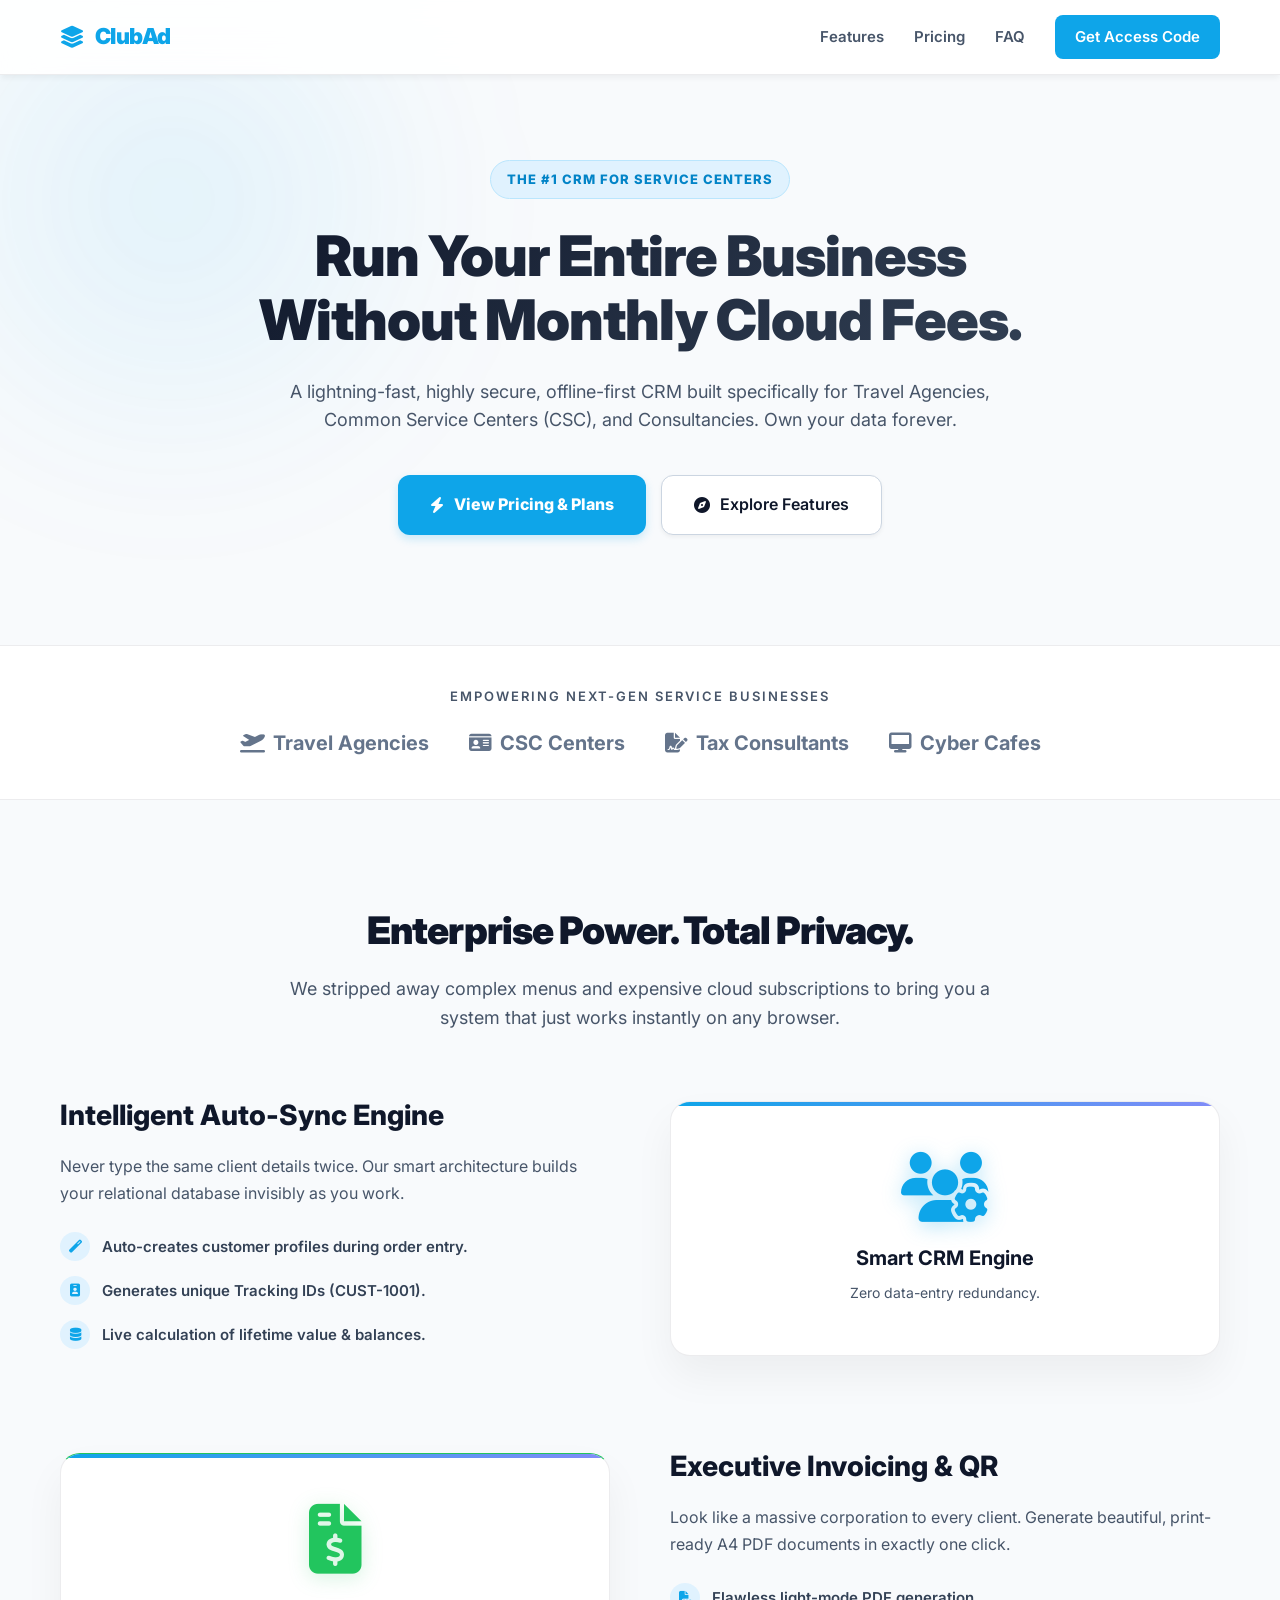
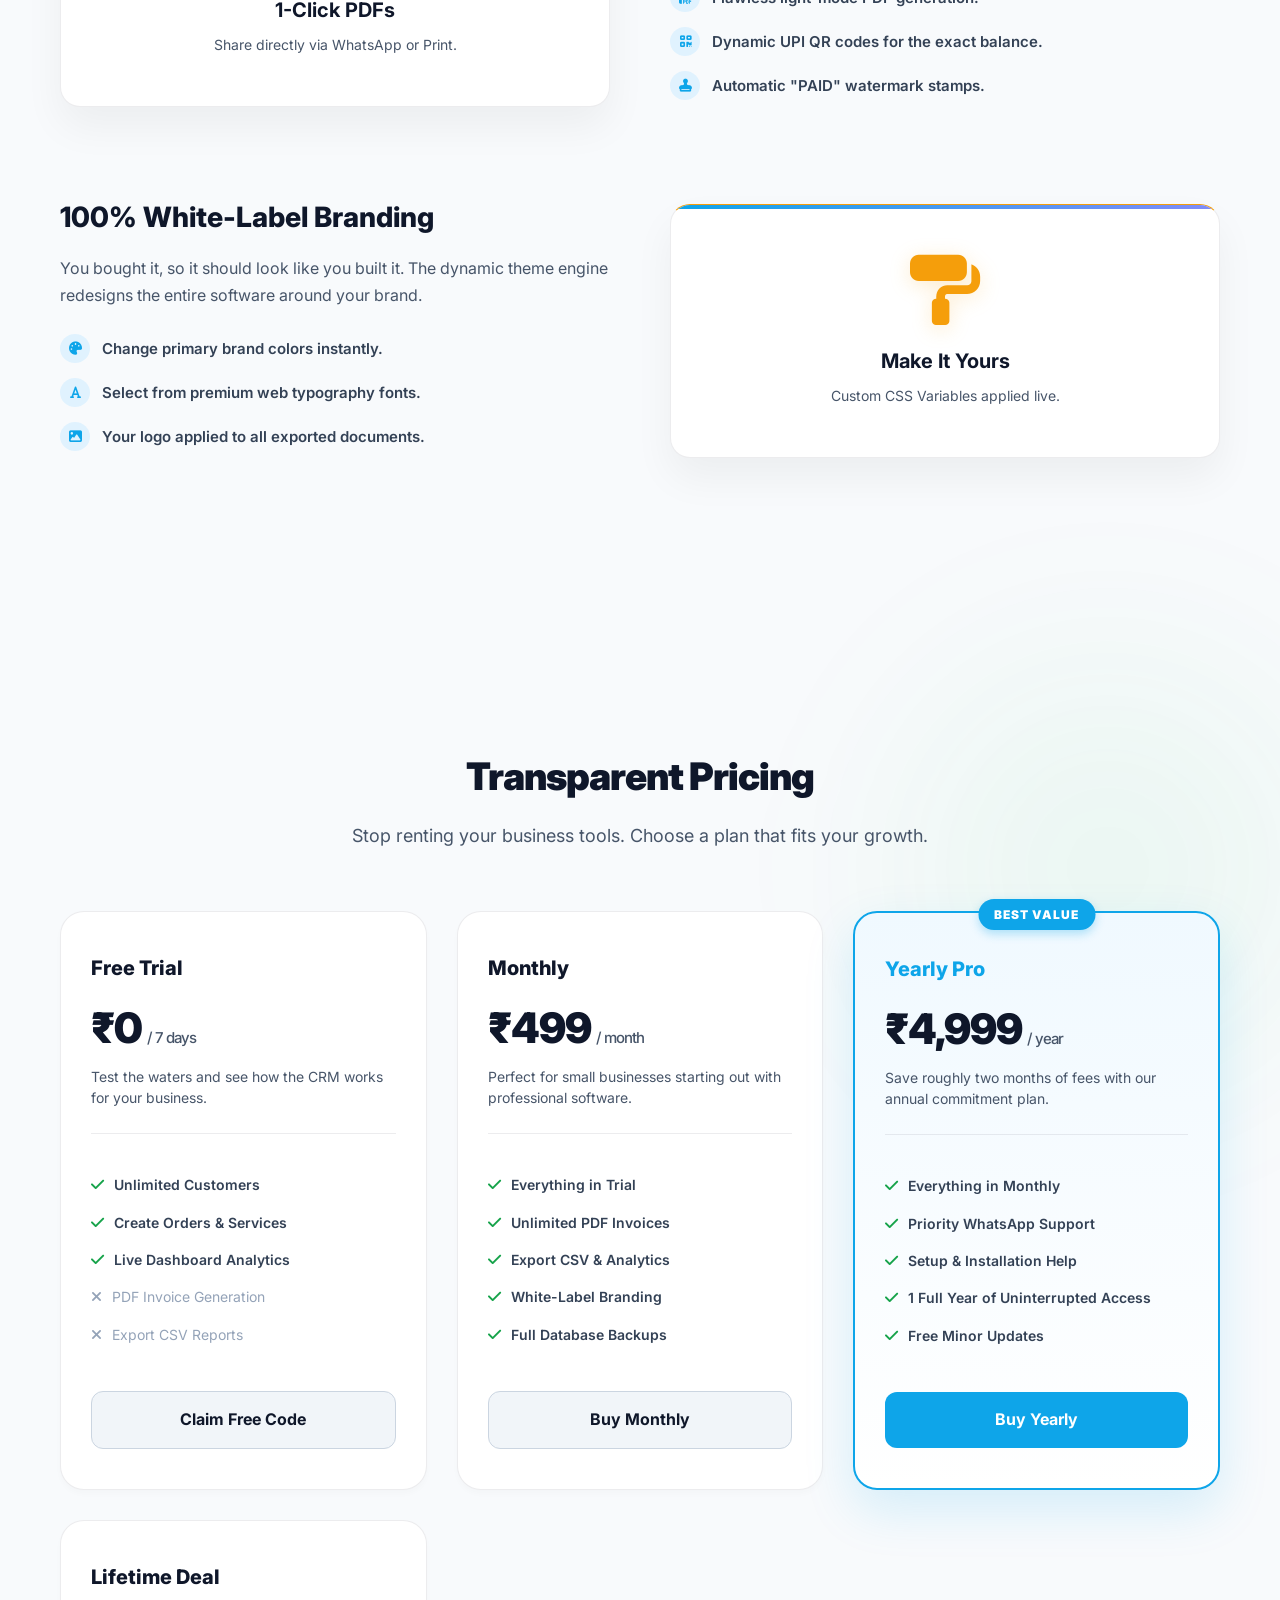
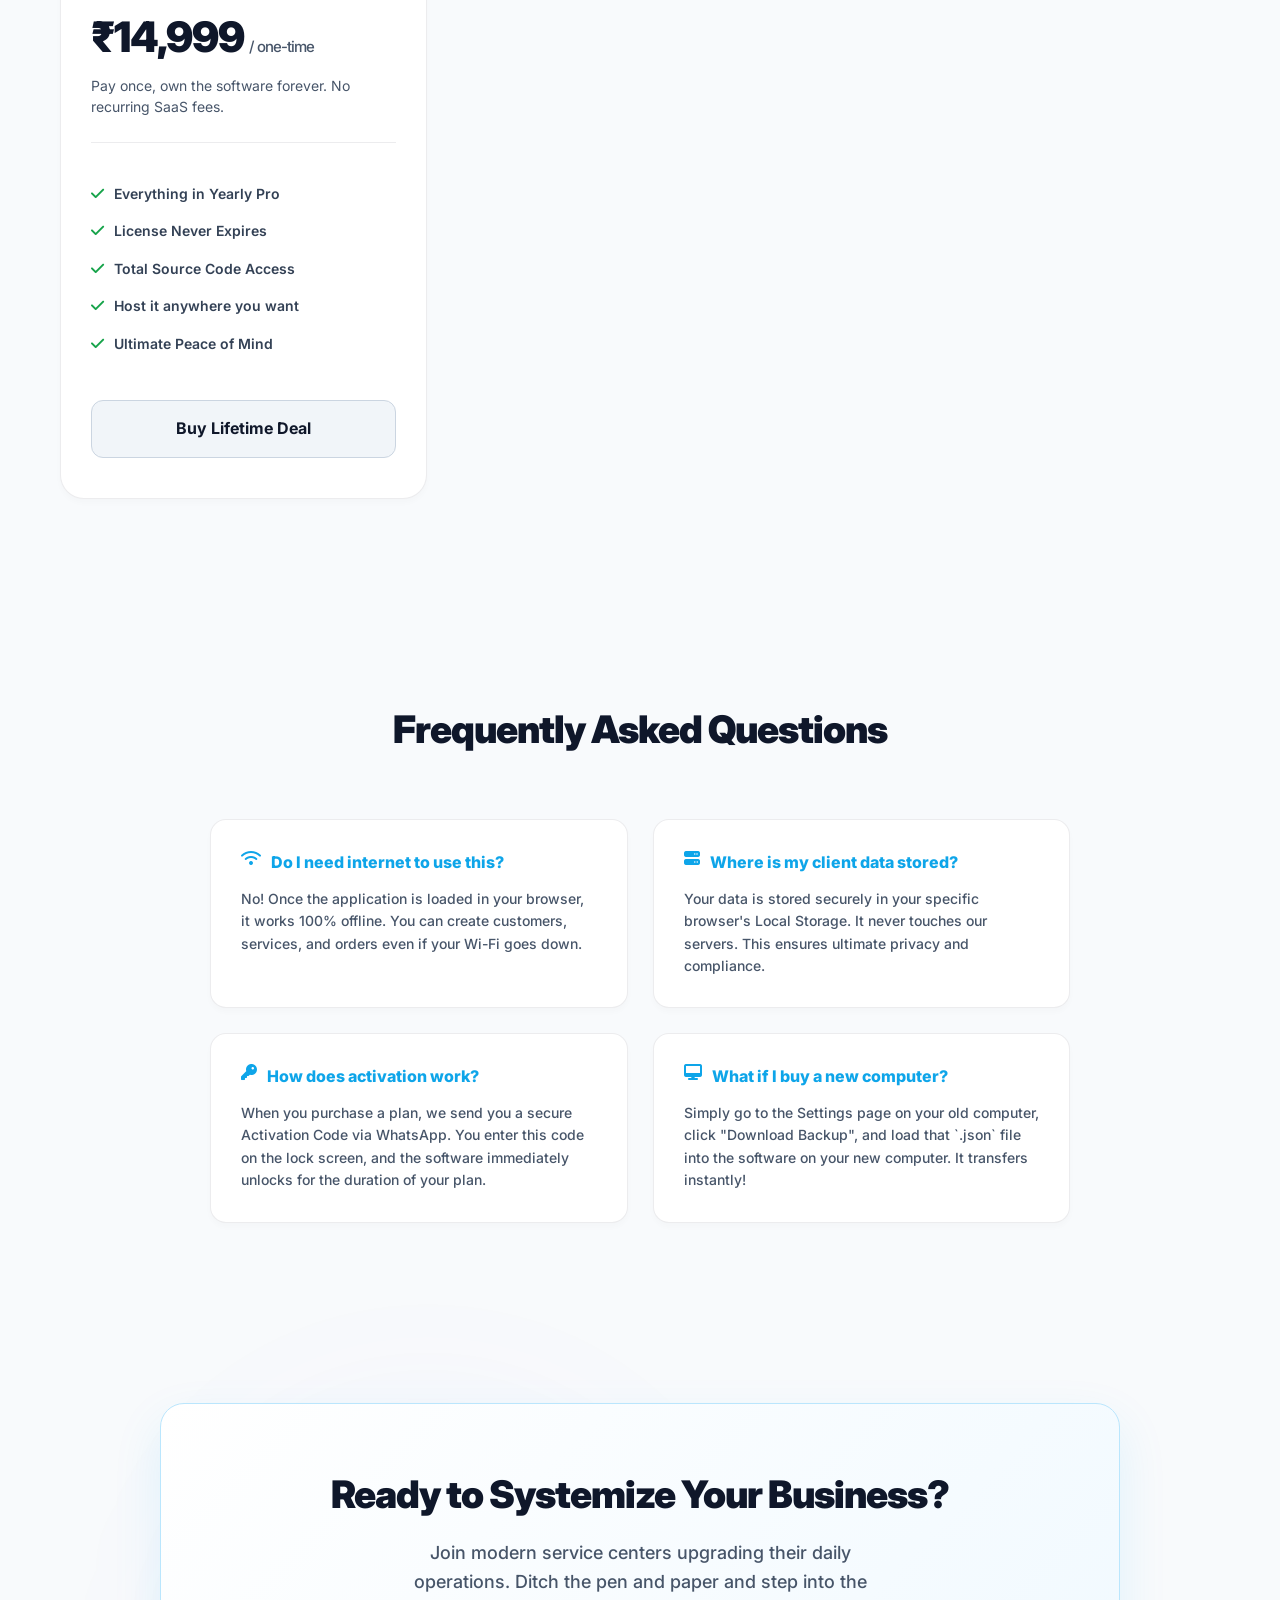
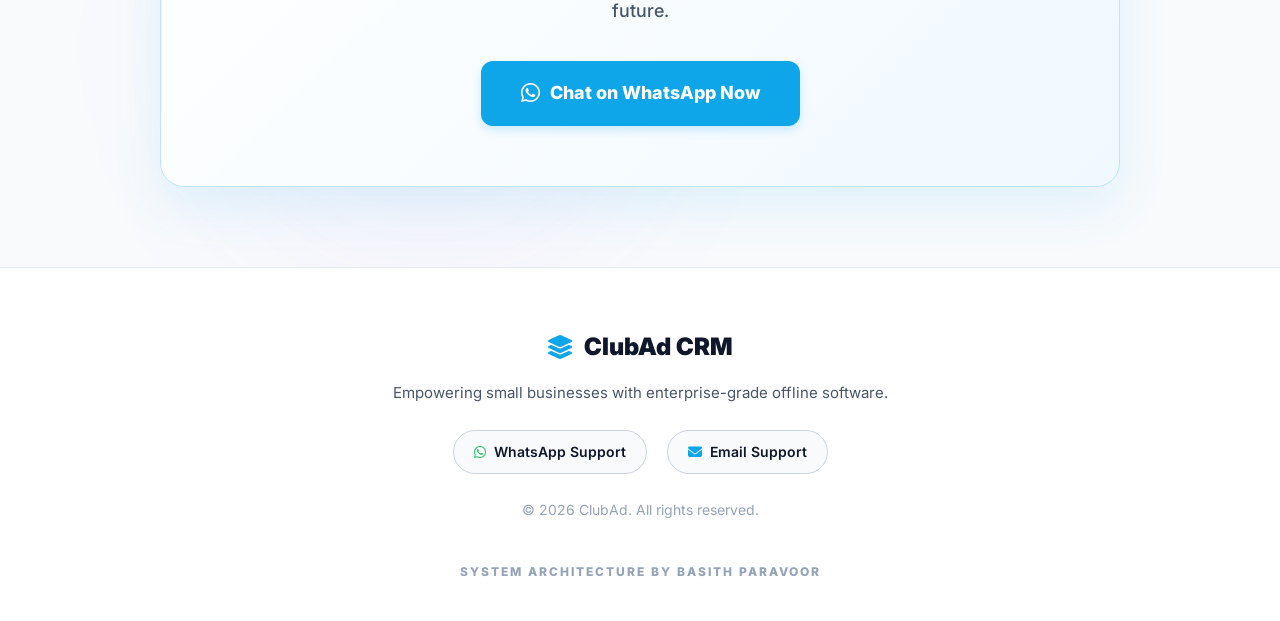
<file: landing.html>
<!DOCTYPE html>
<html lang="en">
<head>
<meta charset="UTF-8">
<meta name="viewport" content="width=device-width, initial-scale=1.0">
<title>ClubAd CRM | The Ultimate Offline-First Business Manager</title>

<!-- FontAwesome & Custom Fonts -->
<link rel="stylesheet" href="https://cdnjs.cloudflare.com/ajax/libs/font-awesome/6.5.0/css/all.min.css">
<link href="https://fonts.googleapis.com/css2?family=Inter:wght@300;400;500;600;800;900&display=swap" rel="stylesheet">

<style>
/* ==========================================
   PREMIUM LIGHT THEME VARIABLES & RESET
   ========================================== */
:root {
    --primary: #0ea5e9; /* Deepened slightly for better light-bg contrast */
    --primary-hover: #0284c7;
    --primary-glow: rgba(14, 165, 233, 0.15);
    --bg-dark: #f8fafc; /* Very soft light gray/blue background */
    --bg-surface: #ffffff; /* Pure white for cards */
    --border-color: rgba(15, 23, 42, 0.08); /* Dark subtle borders */
    --text-main: #0f172a; /* Near black for headings */
    --text-muted: #475569; /* Slate gray for paragraphs */
    --success: #16a34a;
}

* { box-sizing: border-box; margin: 0; padding: 0; }

body {
    font-family: 'Inter', sans-serif;
    background: var(--bg-dark);
    color: var(--text-main);
    line-height: 1.6;
    overflow-x: hidden;
    scroll-behavior: smooth;
}

/* Master wrapper to prevent background horizontal scroll bugs */
.site-wrapper {
    overflow-x: hidden;
    position: relative;
    width: 100%;
}

/* Soft Light Background Glow Effects */
.bg-glow {
    position: absolute;
    width: 60vw; height: 60vw;
    max-width: 600px; max-height: 600px;
    filter: blur(90px);
    z-index: -1;
    border-radius: 50%;
    opacity: 0.6;
    animation: float 10s infinite alternate ease-in-out;
}
.glow-1 { top: -100px; left: -10vw; background: radial-gradient(circle, rgba(14,165,233,0.2) 0%, transparent 70%); }
.glow-2 { top: 40%; right: -10vw; background: radial-gradient(circle, rgba(34,197,94,0.15) 0%, transparent 70%);}
.glow-3 { bottom: 5%; left: 10vw; background: radial-gradient(circle, rgba(139, 92, 246, 0.15) 0%, transparent 70%);}

@keyframes float {
    0% { transform: translateY(0px) scale(1); }
    100% { transform: translateY(40px) scale(1.1); }
}

/* ==========================================
   NAVIGATION
   ========================================== */
.navbar {
    position: fixed;
    top: 0; left: 0; width: 100%;
    background: rgba(255, 255, 255, 0.9);
    backdrop-filter: blur(15px);
    border-bottom: 1px solid var(--border-color);
    z-index: 1000;
    padding: 15px 0;
    box-shadow: 0 4px 6px -1px rgba(0, 0, 0, 0.05);
}
.nav-container {
    max-width: 1200px; margin: 0 auto;
    display: flex; justify-content: space-between; align-items: center;
    padding: 0 20px;
}
.logo { font-size: 22px; font-weight: 900; color: var(--primary); text-decoration: none; display: flex; align-items: center; gap: 10px; letter-spacing: -0.5px;}
.nav-links { display: flex; align-items: center;}
.nav-links a { color: var(--text-muted); text-decoration: none; margin-left: 30px; font-size: 15px; font-weight: 600; transition: 0.3s; }
.nav-links a:hover { color: var(--primary); }
.btn-nav-buy { background: var(--primary); color: #fff !important; padding: 10px 20px; border-radius: 8px; font-weight: 800; margin-left: 30px !important; transition: 0.3s;}
.btn-nav-buy:hover { background: var(--primary-hover); box-shadow: 0 4px 15px var(--primary-glow); transform: scale(1.05);}

/* ==========================================
   HERO SECTION
   ========================================== */
.hero {
    padding: 160px 20px 80px;
    text-align: center;
    max-width: 900px;
    margin: 0 auto;
    position: relative;
}
.tagline {
    display: inline-block;
    background: #e0f2fe;
    color: #0284c7;
    padding: 8px 16px;
    border-radius: 20px;
    font-size: 13px;
    font-weight: 800;
    letter-spacing: 1px;
    text-transform: uppercase;
    margin-bottom: 25px;
    border: 1px solid #bae6fd;
}
.hero h1 { 
    font-size: 56px; 
    font-weight: 900; 
    line-height: 1.15; 
    margin-bottom: 25px; 
    background: linear-gradient(135deg, #0f172a 0%, #334155 100%); 
    -webkit-background-clip: text; 
    -webkit-text-fill-color: transparent;
    letter-spacing: -1px;
}
.hero p { font-size: 18px; color: var(--text-muted); margin-bottom: 40px; line-height: 1.6; max-width: 700px; margin-inline: auto;}
.hero-btns { display: flex; justify-content: center; gap: 15px; flex-wrap: wrap;}

.btn-primary { display: inline-flex; align-items: center; justify-content: center; gap: 10px; background: var(--primary); color: #fff; padding: 16px 32px; border-radius: 12px; font-size: 16px; font-weight: 800; text-decoration: none; transition: 0.3s; box-shadow: 0 4px 10px rgba(14, 165, 233, 0.2);}
.btn-primary:hover { transform: translateY(-3px); box-shadow: 0 10px 25px var(--primary-glow); background: var(--primary-hover);}
.btn-secondary { display: inline-flex; align-items: center; justify-content: center; gap: 10px; background: #fff; color: var(--text-main); padding: 16px 32px; border-radius: 12px; font-size: 16px; font-weight: 600; text-decoration: none; transition: 0.3s; border: 1px solid #cbd5e1; box-shadow: 0 2px 4px rgba(0,0,0,0.05);}
.btn-secondary:hover { background: #f1f5f9; border-color: #94a3b8; }

/* ==========================================
   TRUST BAR
   ========================================== */
.trust-bar { border-top: 1px solid var(--border-color); border-bottom: 1px solid var(--border-color); padding: 40px 20px; background: var(--bg-surface); text-align: center; margin-top: 30px;}
.trust-bar p { font-size: 13px; color: var(--text-muted); text-transform: uppercase; letter-spacing: 2px; font-weight: 600; margin-bottom: 20px;}
.trust-logos { display: flex; justify-content: center; gap: 40px; flex-wrap: wrap; color: #64748b; font-size: 20px; font-weight: bold;}
.trust-logos span { display: flex; align-items: center; gap: 8px; transition: color 0.3s; }
.trust-logos span:hover { color: var(--primary); }

/* ==========================================
   FEATURE SHOWCASE (ALTERNATING)
   ========================================== */
.section { padding: 100px 20px; max-width: 1200px; margin: 0 auto; position: relative;}
.section-header { text-align: center; margin-bottom: 60px; max-width: 700px; margin-inline: auto;}
.section-header h2 { font-size: 38px; margin: 0 0 15px 0; font-weight: 900; letter-spacing: -1px; color: var(--text-main);}
.section-header p { color: var(--text-muted); font-size: 18px; }

.feature-row { display: flex; align-items: center; gap: 60px; margin-bottom: 80px; }
.feature-row.reverse { flex-direction: row-reverse; }
.feature-text { flex: 1; }
.feature-text h3 { font-size: 28px; font-weight: 800; margin-bottom: 15px; color: var(--text-main); }
.feature-text p { font-size: 16px; color: var(--text-muted); margin-bottom: 25px; line-height: 1.7; }
.feature-list { list-style: none; }
.feature-list li { display: flex; align-items: center; gap: 12px; margin-bottom: 15px; font-size: 15px; color: #334155; font-weight: 600;}
.feature-list i { color: var(--primary); background: #e0f2fe; padding: 8px; border-radius: 50%; font-size: 13px; min-width: 30px; text-align: center;}

.feature-visual { flex: 1; width: 100%;}
.visual-box { background: var(--bg-surface); border: 1px solid var(--border-color); border-radius: 20px; padding: 50px 20px; box-shadow: 0 20px 40px rgba(0,0,0,0.05); position: relative; overflow: hidden; text-align: center; display: flex; flex-direction: column; justify-content: center; align-items: center;}
.visual-box::before { content: ''; position: absolute; top: 0; left: 0; width: 100%; height: 4px; background: linear-gradient(90deg, var(--primary), #818cf8); }
.visual-icon { font-size: 70px; color: var(--primary); margin-bottom: 20px; filter: drop-shadow(0 4px 10px rgba(14,165,233,0.3));}
.visual-box h4 { font-size: 20px; color: var(--text-main); margin: 0; }
.visual-box p { color: var(--text-muted); font-size: 14px; margin-top: 8px; }

/* ==========================================
   PRICING TIER CARDS
   ========================================== */
.pricing-grid { display: grid; grid-template-columns: repeat(auto-fit, minmax(280px, 1fr)); gap: 30px; margin-top: 40px; align-items: stretch;}

.pricing-card { display: flex; flex-direction: column; background: var(--bg-surface); border: 1px solid var(--border-color); padding: 40px 30px; border-radius: 24px; text-align: left; position: relative; transition: 0.3s; box-shadow: 0 4px 6px rgba(0,0,0,0.02);}
.pricing-card:hover { transform: translateY(-8px); box-shadow: 0 20px 40px rgba(0,0,0,0.08); border-color: #cbd5e1;}
.pricing-card.popular { border: 2px solid var(--primary); background: linear-gradient(180deg, #f0f9ff 0%, var(--bg-surface) 100%); box-shadow: 0 20px 50px rgba(14, 165, 233, 0.15);}

.badge-pop { position: absolute; top: -14px; left: 50%; transform: translateX(-50%); background: var(--primary); color: #fff; font-size: 12px; font-weight: 900; padding: 6px 16px; border-radius: 20px; letter-spacing: 1px; box-shadow: 0 4px 10px rgba(14, 165, 233, 0.3); white-space: nowrap;}
.p-title { font-size: 20px; color: var(--text-main); margin-bottom: 10px; font-weight: 800;}
.p-price { font-size: 42px; font-weight: 900; color: var(--text-main); margin: 0 0 5px 0; display: flex; align-items: baseline; gap: 5px; letter-spacing: -1px;}
.p-price span { font-size: 15px; font-weight: 500; color: var(--text-muted);}
.p-desc { font-size: 14px; color: var(--text-muted); margin-bottom: 25px; line-height: 1.5;}

.p-list { list-style: none; margin: 0 0 30px 0; border-top: 1px solid var(--border-color); padding-top: 25px; flex-grow: 1;}
.p-list li { margin: 15px 0; font-size: 14px; display: flex; align-items: flex-start; gap: 10px; color: #334155; font-weight: 600;}
.p-list li i { color: var(--success); font-size: 15px; margin-top: 3px;}
.p-list li.disabled { color: #94a3b8; font-weight: 400;}
.p-list li.disabled i { color: #94a3b8; }

.btn-buy { margin-top: auto; display: block; text-align: center; background: #f1f5f9; color: var(--text-main); padding: 15px; border-radius: 12px; font-weight: bold; text-decoration: none; transition: 0.3s; border: 1px solid #cbd5e1;}
.btn-buy:hover { background: #e2e8f0; border-color: #94a3b8;}
.popular .btn-buy { background: var(--primary); color: #fff; border: none;}
.popular .btn-buy:hover { background: var(--primary-hover); box-shadow: 0 4px 15px rgba(14, 165, 233, 0.3);}

/* ==========================================
   FAQ SECTION
   ========================================== */
.faq-grid { display: grid; grid-template-columns: repeat(auto-fit, minmax(300px, 1fr)); gap: 25px; }
.faq-card { background: var(--bg-surface); padding: 30px; border-radius: 16px; border: 1px solid var(--border-color); box-shadow: 0 4px 6px rgba(0,0,0,0.02); }
.faq-card h4 { font-size: 16px; color: var(--primary); margin-bottom: 12px; display: flex; align-items: flex-start; gap: 10px; font-weight: 800;}
.faq-card p { color: var(--text-muted); font-size: 14px; line-height: 1.6; margin: 0; font-weight: 500;}

/* ==========================================
   FINAL CTA SECTION
   ========================================== */
.cta-wrapper { padding: 80px 20px; max-width: 1000px; margin: 0 auto;}
.cta-section { background: linear-gradient(135deg, #ffffff 0%, #f0f9ff 100%); border: 1px solid #bae6fd; padding: 60px 30px; border-radius: 24px; text-align: center; box-shadow: 0 20px 50px rgba(14, 165, 233, 0.1);}
.cta-section h2 { font-size: 38px; font-weight: 900; margin-bottom: 15px; letter-spacing: -1px; color: var(--text-main);}
.cta-section p { font-size: 18px; color: var(--text-muted); margin-bottom: 35px; max-width: 500px; margin-inline: auto; font-weight: 500;}

/* ==========================================
   FOOTER
   ========================================== */
footer { background: #ffffff; padding: 60px 20px 40px; text-align: center; border-top: 1px solid #e2e8f0;}
.footer-logo { font-size: 24px; font-weight: 900; color: var(--text-main); margin-bottom: 15px; display: flex; align-items: center; justify-content: center; gap: 10px;}
.footer-logo i { color: var(--primary); }
.footer-text { color: var(--text-muted); font-size: 15px; margin-bottom: 25px; }
.contact-info { display: flex; justify-content: center; gap: 20px; margin: 25px 0; flex-wrap: wrap;}
.contact-info a { background: #f8fafc; border: 1px solid #cbd5e1; color: var(--text-main); text-decoration: none; font-size: 14px; font-weight: 600; display: flex; align-items: center; gap: 8px; padding: 10px 20px; border-radius: 50px; transition: 0.3s; }
.contact-info a:hover { border-color: var(--primary); background: #f0f9ff; color: var(--primary); transform: translateY(-3px);}
.developer { margin-top: 40px; font-size: 12px; color: #94a3b8; letter-spacing: 2px; text-transform: uppercase; font-weight: 800;}

/* ==========================================
   MOBILE RESPONSIVENESS
   ========================================== */
@media(max-width: 900px) {
    .feature-row, .feature-row.reverse { flex-direction: column; gap: 40px; text-align: center; }
    .feature-list li { justify-content: center; text-align: left; }
    .pricing-grid { grid-template-columns: 1fr; max-width: 450px; margin-inline: auto;}
}

@media(max-width: 600px) {
    .nav-links { display: none; }
    .hero { padding: 130px 20px 60px; }
    .hero h1 { font-size: 40px; }
    .hero p { font-size: 16px; }
    .btn-primary, .btn-secondary { width: 100%; }
    .section { padding: 70px 20px; }
    .section-header h2 { font-size: 32px; }
    .feature-text h3 { font-size: 24px; }
    .visual-box { padding: 40px 20px; }
    .cta-section { padding: 40px 20px; }
    .cta-section h2 { font-size: 28px; }
    .cta-section p { font-size: 16px; }
    .trust-logos { gap: 25px; font-size: 16px; flex-direction: column;}
}
</style>
</head>
<body>

<div class="site-wrapper">

    <!-- Soft Light Background Orbs -->
    <div class="bg-glow glow-1"></div>
    <div class="bg-glow glow-2"></div>
    <div class="bg-glow glow-3"></div>

    <!-- NAVIGATION -->
    <nav class="navbar">
        <div class="nav-container">
            <a href="#" class="logo"><i class="fa fa-layer-group"></i> ClubAd</a>
            <div class="nav-links">
                <a href="#features">Features</a>
                <a href="#pricing">Pricing</a>
                <a href="#faq">FAQ</a>
                <a href="#pricing" class="btn-nav-buy">Get Access Code</a>
            </div>
        </div>
    </nav>

    <!-- HERO SECTION -->
    <section class="hero">
        <div class="tagline">The #1 CRM for Service Centers</div>
        <h1>Run Your Entire Business Without Monthly Cloud Fees.</h1>
        <p>A lightning-fast, highly secure, offline-first CRM built specifically for Travel Agencies, Common Service Centers (CSC), and Consultancies. Own your data forever.</p>
        <div class="hero-btns">
            <a href="#pricing" class="btn-primary"><i class="fa fa-bolt"></i> View Pricing & Plans</a>
            <a href="#features" class="btn-secondary"><i class="fa fa-compass"></i> Explore Features</a>
        </div>
    </section>

    <!-- TRUST BAR -->
    <div class="trust-bar">
        <p>Empowering Next-Gen Service Businesses</p>
        <div class="trust-logos">
            <span><i class="fa fa-plane-departure"></i> Travel Agencies</span>
            <span><i class="fa fa-id-card"></i> CSC Centers</span>
            <span><i class="fa fa-file-signature"></i> Tax Consultants</span>
            <span><i class="fa fa-desktop"></i> Cyber Cafes</span>
        </div>
    </div>

    <!-- FEATURE SHOWCASE -->
    <section id="features" class="section">
        <div class="section-header">
            <h2>Enterprise Power. Total Privacy.</h2>
            <p>We stripped away complex menus and expensive cloud subscriptions to bring you a system that just works instantly on any browser.</p>
        </div>

        <!-- Feature 1 -->
        <div class="feature-row">
            <div class="feature-text">
                <h3>Intelligent Auto-Sync Engine</h3>
                <p>Never type the same client details twice. Our smart architecture builds your relational database invisibly as you work.</p>
                <ul class="feature-list">
                    <li><i class="fa fa-magic"></i> Auto-creates customer profiles during order entry.</li>
                    <li><i class="fa fa-id-badge"></i> Generates unique Tracking IDs (CUST-1001).</li>
                    <li><i class="fa fa-database"></i> Live calculation of lifetime value & balances.</li>
                </ul>
            </div>
            <div class="feature-visual">
                <div class="visual-box">
                    <i class="fa fa-users-cog visual-icon"></i>
                    <h4>Smart CRM Engine</h4>
                    <p>Zero data-entry redundancy.</p>
                </div>
            </div>
        </div>

        <!-- Feature 2 -->
        <div class="feature-row reverse">
            <div class="feature-text">
                <h3>Executive Invoicing & QR</h3>
                <p>Look like a massive corporation to every client. Generate beautiful, print-ready A4 PDF documents in exactly one click.</p>
                <ul class="feature-list">
                    <li><i class="fa fa-file-pdf"></i> Flawless light-mode PDF generation.</li>
                    <li><i class="fa fa-qrcode"></i> Dynamic UPI QR codes for the exact balance.</li>
                    <li><i class="fa fa-stamp"></i> Automatic "PAID" watermark stamps.</li>
                </ul>
            </div>
            <div class="feature-visual">
                <div class="visual-box" style="border-top-color: #22c55e;">
                    <i class="fa fa-file-invoice-dollar visual-icon" style="color: #22c55e; filter: drop-shadow(0 4px 10px rgba(34,197,94,0.2));"></i>
                    <h4>1-Click PDFs</h4>
                    <p>Share directly via WhatsApp or Print.</p>
                </div>
            </div>
        </div>

        <!-- Feature 3 -->
        <div class="feature-row">
            <div class="feature-text">
                <h3>100% White-Label Branding</h3>
                <p>You bought it, so it should look like you built it. The dynamic theme engine redesigns the entire software around your brand.</p>
                <ul class="feature-list">
                    <li><i class="fa fa-palette"></i> Change primary brand colors instantly.</li>
                    <li><i class="fa fa-font"></i> Select from premium web typography fonts.</li>
                    <li><i class="fa fa-image"></i> Your logo applied to all exported documents.</li>
                </ul>
            </div>
            <div class="feature-visual">
                <div class="visual-box" style="border-top-color: #f59e0b;">
                    <i class="fa fa-paint-roller visual-icon" style="color: #f59e0b; filter: drop-shadow(0 4px 10px rgba(245,158,11,0.2));"></i>
                    <h4>Make It Yours</h4>
                    <p>Custom CSS Variables applied live.</p>
                </div>
            </div>
        </div>
    </section>

    <!-- PRICING SECTION -->
    <section id="pricing" class="section">
        <div class="section-header">
            <h2>Transparent Pricing</h2>
            <p>Stop renting your business tools. Choose a plan that fits your growth.</p>
        </div>

        <div class="pricing-grid">
            
            <!-- FREE TRIAL -->
            <div class="pricing-card">
                <h3 class="p-title">Free Trial</h3>
                <div class="p-price">₹0 <span>/ 7 days</span></div>
                <p class="p-desc">Test the waters and see how the CRM works for your business.</p>
                <ul class="p-list">
                    <li><i class="fa fa-check"></i> Unlimited Customers</li>
                    <li><i class="fa fa-check"></i> Create Orders & Services</li>
                    <li><i class="fa fa-check"></i> Live Dashboard Analytics</li>
                    <li class="disabled"><i class="fa fa-times"></i> PDF Invoice Generation</li>
                    <li class="disabled"><i class="fa fa-times"></i> Export CSV Reports</li>
                </ul>
                <a href="https://wa.me/916235531823?text=Hi,%20I%20want%20to%20claim%20my%207-Day%20Free%20Trial%20code%20for%20ClubAd." class="btn-buy">Claim Free Code</a>
            </div>

            <!-- MONTHLY -->
            <div class="pricing-card">
                <h3 class="p-title">Monthly</h3>
                <div class="p-price">₹499 <span>/ month</span></div>
                <p class="p-desc">Perfect for small businesses starting out with professional software.</p>
                <ul class="p-list">
                    <li><i class="fa fa-check"></i> Everything in Trial</li>
                    <li><i class="fa fa-check"></i> Unlimited PDF Invoices</li>
                    <li><i class="fa fa-check"></i> Export CSV & Analytics</li>
                    <li><i class="fa fa-check"></i> White-Label Branding</li>
                    <li><i class="fa fa-check"></i> Full Database Backups</li>
                </ul>
                <a href="https://wa.me/916235531823?text=Hi,%20I%20want%20to%20buy%20the%20Monthly%20Subscription." class="btn-buy">Buy Monthly</a>
            </div>

            <!-- YEARLY -->
            <div class="pricing-card popular">
                <div class="badge-pop">BEST VALUE</div>
                <h3 class="p-title" style="color: var(--primary);">Yearly Pro</h3>
                <div class="p-price">₹4,999 <span>/ year</span></div>
                <p class="p-desc">Save roughly two months of fees with our annual commitment plan.</p>
                <ul class="p-list">
                    <li><i class="fa fa-check"></i> Everything in Monthly</li>
                    <li><i class="fa fa-check"></i> Priority WhatsApp Support</li>
                    <li><i class="fa fa-check"></i> Setup & Installation Help</li>
                    <li><i class="fa fa-check"></i> 1 Full Year of Uninterrupted Access</li>
                    <li><i class="fa fa-check"></i> Free Minor Updates</li>
                </ul>
                <a href="https://wa.me/916235531823?text=Hi,%20I%20want%20to%20buy%20the%20Yearly%20Pro%20Subscription." class="btn-buy">Buy Yearly</a>
            </div>

            <!-- LIFETIME -->
            <div class="pricing-card">
                <h3 class="p-title">Lifetime Deal</h3>
                <div class="p-price">₹14,999 <span>/ one-time</span></div>
                <p class="p-desc">Pay once, own the software forever. No recurring SaaS fees.</p>
                <ul class="p-list">
                    <li><i class="fa fa-check"></i> Everything in Yearly Pro</li>
                    <li><i class="fa fa-check"></i> License Never Expires</li>
                    <li><i class="fa fa-check"></i> Total Source Code Access</li>
                    <li><i class="fa fa-check"></i> Host it anywhere you want</li>
                    <li><i class="fa fa-check"></i> Ultimate Peace of Mind</li>
                </ul>
                <a href="https://wa.me/916235531823?text=Hi,%20I%20want%20to%20buy%20the%20Lifetime%20License." class="btn-buy">Buy Lifetime Deal</a>
            </div>

        </div>
    </section>

    <!-- FAQ SECTION -->
    <section id="faq" class="section" style="max-width: 900px;">
        <div class="section-header">
            <h2>Frequently Asked Questions</h2>
        </div>
        
        <div class="faq-grid">
            <div class="faq-card">
                <h4><i class="fa fa-wifi"></i> Do I need internet to use this?</h4>
                <p>No! Once the application is loaded in your browser, it works 100% offline. You can create customers, services, and orders even if your Wi-Fi goes down.</p>
            </div>
            <div class="faq-card">
                <h4><i class="fa fa-server"></i> Where is my client data stored?</h4>
                <p>Your data is stored securely in your specific browser's Local Storage. It never touches our servers. This ensures ultimate privacy and compliance.</p>
            </div>
            <div class="faq-card">
                <h4><i class="fa fa-key"></i> How does activation work?</h4>
                <p>When you purchase a plan, we send you a secure Activation Code via WhatsApp. You enter this code on the lock screen, and the software immediately unlocks for the duration of your plan.</p>
            </div>
            <div class="faq-card">
                <h4><i class="fa fa-desktop"></i> What if I buy a new computer?</h4>
                <p>Simply go to the Settings page on your old computer, click "Download Backup", and load that `.json` file into the software on your new computer. It transfers instantly!</p>
            </div>
        </div>
    </section>

    <!-- FINAL CTA -->
    <div class="cta-wrapper">
        <div class="cta-section">
            <h2>Ready to Systemize Your Business?</h2>
            <p>Join modern service centers upgrading their daily operations. Ditch the pen and paper and step into the future.</p>
            <a href="https://wa.me/916235531823?text=Hi,%20I%20am%20ready%20to%20get%20started%20with%20ClubAd%20CRM." class="btn-primary" style="font-size: 18px; padding: 18px 40px;"><i class="fab fa-whatsapp" style="font-size: 22px;"></i> Chat on WhatsApp Now</a>
        </div>
    </div>

    <!-- FOOTER -->
    <footer>
        <div class="footer-logo"><i class="fa fa-layer-group"></i> ClubAd CRM</div>
        <p class="footer-text">Empowering small businesses with enterprise-grade offline software.</p>
        
        <div class="contact-info">
            <a href="https://wa.me/916235531823"><i class="fab fa-whatsapp" style="color: #22c55e;"></i> WhatsApp Support</a>
            <a href="mailto:clubad.in@gmail.com"><i class="fa fa-envelope" style="color: var(--primary);"></i> Email Support</a>
        </div>

        <p style="color: #94a3b8; font-size: 14px;">&copy; 2026 ClubAd. All rights reserved.</p>
        <div class="developer">SYSTEM ARCHITECTURE BY BASITH PARAVOOR</div>
    </footer>

</div> <!-- End Site Wrapper -->

</body>
</html>
</file>
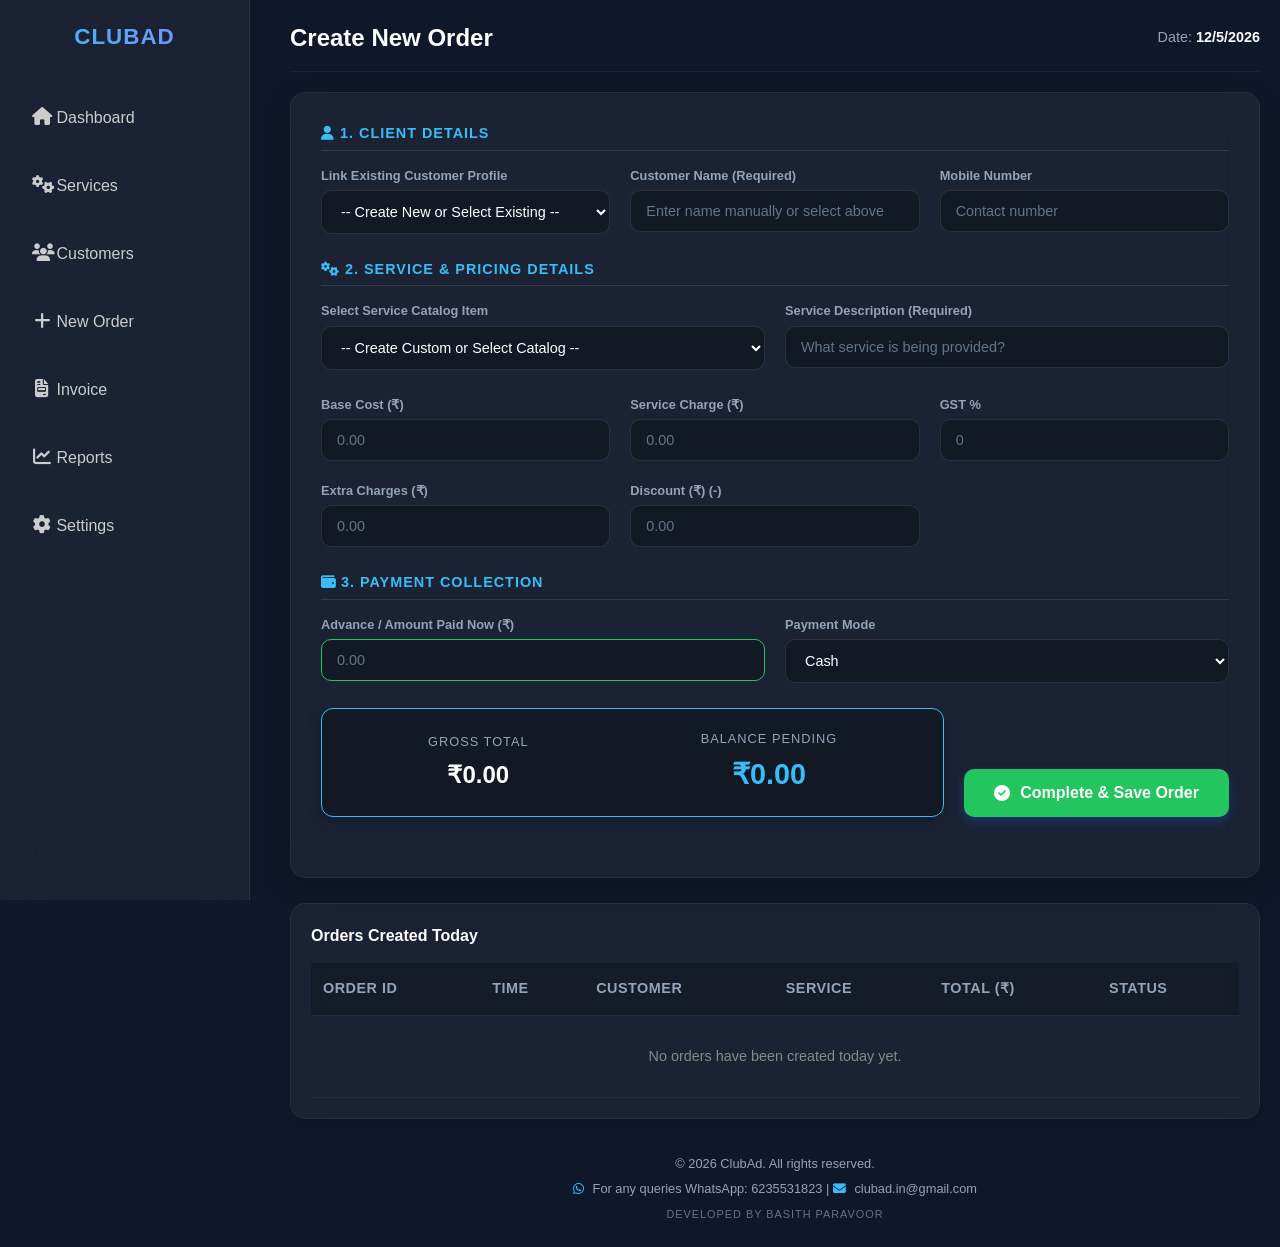
<file: orders.html>
<!DOCTYPE html>
<html lang="en">
<head>
<meta charset="UTF-8">
<meta name="viewport" content="width=device-width, initial-scale=1.0">
<title>New Order - ClubAd</title>

<!-- FontAwesome & Custom Fonts -->
<link rel="stylesheet" href="https://cdnjs.cloudflare.com/ajax/libs/font-awesome/6.5.0/css/all.min.css">
<link href="https://fonts.googleapis.com/css2?family=Inter:wght@400;600;800&family=Poppins:wght@400;600;800&family=Roboto:wght@400;700&display=swap" rel="stylesheet">
<link rel="stylesheet" href="style.css">

<!-- SYSTEM ACTIVATION SECURITY -->
<script src="activation.js"></script>

<style>
/* ==========================================
   DYNAMIC CSS VARIABLES (THEME ENGINE)
   ========================================== */
:root {
    --primary-color: #38bdf8;
    --app-font: 'Segoe UI', sans-serif;
    --app-font-size: 16px;
    --bg-color: #0f172a;
}

/* Base structural styles */
body { margin: 0; font-family: var(--app-font); font-size: var(--app-font-size); background: var(--bg-color); color: #fff; transition: background 0.3s, font-family 0.3s; }
.dashboard { display: flex; }

/* SIDEBAR */
.sidebar { width: 250px; background: rgba(255,255,255,0.05); backdrop-filter: blur(20px); height: 100vh; padding: 20px; position: fixed; z-index: 100; }
.sidebar h2 { color: var(--primary-color); }
.sidebar a { display: block; color: #ccc; padding: 12px; margin: 10px 0; text-decoration: none; border-radius: 10px; transition: 0.3s; }
.sidebar a:hover { background: rgba(255,255,255,0.1); color: #fff; }

/* MAIN */
.main { margin-left: 270px; padding: 20px; width: 100%; max-width: 1200px; display: flex; flex-direction: column; min-height: 100vh;}
.header { display: flex; justify-content: space-between; align-items: center; margin-bottom: 20px; border-bottom: 1px solid rgba(255,255,255,0.05); padding-bottom: 15px;}
.header h1 { margin: 0; }

/* FORM */
.form-box { background: rgba(255,255,255,0.05); padding: 30px; border-radius: 15px; border: 1px solid rgba(255,255,255,0.05); margin-bottom: 25px; box-shadow: 0 10px 30px rgba(0,0,0,0.2);}
.form-section-title { font-size: 0.9em; color: var(--primary-color); text-transform: uppercase; letter-spacing: 1px; margin-bottom: 15px; border-bottom: 1px solid rgba(255,255,255,0.1); padding-bottom: 5px; }
.form-grid { display: grid; grid-template-columns: repeat(auto-fit, minmax(250px,1fr)); gap: 20px; margin-bottom: 25px;}

.input-group { display: flex; flex-direction: column; gap: 5px; }
.input-group label { font-size: 0.8em; color: #94a3b8; font-weight: 600; }
input, select, textarea { width: 100%; padding: 12px 15px; border-radius: 10px; border: 1px solid rgba(255,255,255,0.1); background: rgba(0,0,0,0.3); color: #fff; box-sizing: border-box; font-size: 0.9em; transition: 0.3s; font-family: inherit;}
input:focus, select:focus { border-color: var(--primary-color); background: rgba(0,0,0,0.5); outline: none;}
select option { background: var(--bg-color); color: #fff; }
input:read-only { background: rgba(255,255,255,0.02); color: #cbd5e1; border-color: transparent;}

/* SUMMARY BOX */
.summary-container { display: flex; gap: 20px; align-items: flex-end; margin-bottom: 30px;}
.summary-box { flex: 1; background: rgba(0,0,0,0.3); border: 1px solid var(--primary-color); padding: 20px; border-radius: 12px; display: flex; justify-content: space-around; align-items: center; box-shadow: 0 5px 15px rgba(0,0,0,0.2);}
.summary-item { text-align: center; }
.summary-item p { margin: 0; font-size: 0.8em; color: #94a3b8; text-transform: uppercase; letter-spacing: 1px; }
.summary-item h2 { margin: 5px 0 0 0; font-size: 1.5em; color: #fff; }
.summary-item .highlight { color: var(--primary-color); font-size: 1.8em; }

button.btn-primary { padding: 15px 30px; border: none; border-radius: 10px; background: #22c55e; color: #fff; cursor: pointer; transition: 0.3s; font-weight: bold; font-size: 1em; display: flex; align-items: center; gap: 10px; height: 100%; font-family: inherit;}
button.btn-primary:hover { transform: scale(1.02); background: #16a34a; box-shadow: 0 10px 20px rgba(34, 197, 94, 0.2); }

/* TABLE */
.table-box { background: rgba(255,255,255,0.05); padding: 20px; border-radius: 15px; overflow-x: auto; border: 1px solid rgba(255,255,255,0.05);}
table { width: 100%; border-collapse: collapse; white-space: nowrap; }
th, td { padding: 15px 12px; text-align: left; border-bottom: 1px solid rgba(255,255,255,0.05); font-size: 0.9em;}
th { color: #94a3b8; background: rgba(0,0,0,0.2); text-transform: uppercase;}
.badge-id { background: rgba(255,255,255,0.05); color: var(--primary-color); padding: 4px 8px; border-radius: 6px; font-size: 0.8em; font-weight: bold; border: 1px solid var(--primary-color);}
.badge-status { padding: 4px 8px; border-radius: 6px; font-size: 0.8em; font-weight: bold; }
.status-paid { background: rgba(34, 197, 94, 0.15); color: #22c55e; border: 1px solid rgba(34, 197, 94, 0.3);}
.status-pending { background: rgba(239, 68, 68, 0.15); color: #ef4444; border: 1px solid rgba(239, 68, 68, 0.3);}

/* APP FOOTER */
.app-footer { margin-top: auto; padding-top: 30px; text-align: center; color: #94a3b8; font-size: 0.8em; }
.app-footer p { margin: 5px 0; }
.app-footer i { color: var(--primary-color); margin-right: 5px; }

@media(max-width:768px){
    .sidebar{display:none;}
    .main{margin-left:0;}
    .summary-container { flex-direction: column; }
    button.btn-primary { width: 100%; justify-content: center; padding: 20px;}
}
</style>
</head>

<body>

<!-- GLOBAL THEME ENGINE INITIALIZATION -->
<script>
    (function initTheme() {
        let s = JSON.parse(localStorage.getItem("settings")) || {};
        if(s.themeColor) document.documentElement.style.setProperty('--primary-color', s.themeColor);
        if(s.themeFont) document.documentElement.style.setProperty('--app-font', s.themeFont);
        if(s.themeFontSize) document.documentElement.style.setProperty('--app-font-size', s.themeFontSize);
        if(s.themeBgColor) document.documentElement.style.setProperty('--bg-color', s.themeBgColor);
    })();
</script>

<div class="dashboard">

<!-- SIDEBAR -->
<div class="sidebar no-print">
    <div style="text-align: center; margin-bottom: 30px;">
        <img id="sidebarLogo" style="max-width: 80px; max-height: 80px; display: none; margin: 0 auto 10px auto; object-fit: contain;">
        <h2 id="sidebarName" style="color: var(--primary-color); margin: 0; font-size: 1.4em;">ClubAd</h2>
    </div>
    <a href="index.html"><i class="fa fa-home"></i> Dashboard</a>
    <a href="services.html"><i class="fa fa-cogs"></i> Services</a>
    <a href="customers.html"><i class="fa fa-users"></i> Customers</a>
    <a href="orders.html"><i class="fa fa-plus"></i> New Order</a>
    <a href="invoice.html"><i class="fa fa-file-invoice"></i> Invoice</a>
    <a href="reports.html"><i class="fa fa-chart-line"></i> Reports</a>
    <a href="settings.html"><i class="fa fa-gear"></i> Settings</a>
</div>

<!-- MAIN -->
<div class="main">

<div class="header no-print">
    <h1>Create New Order</h1>
    <span style="color: #94a3b8; font-size: 0.9em;">Date: <b style="color: #fff;" id="currentDateDisplay"></b></span>
</div>

<div class="form-box no-print">
    
    <!-- Hidden Tracking IDs -->
    <input type="hidden" id="customerId">
    <input type="hidden" id="serviceId">

    <!-- CUSTOMER SECTION -->
    <h3 class="form-section-title"><i class="fa fa-user"></i> 1. Client Details</h3>
    <div class="form-grid">
        <div class="input-group">
            <label>Link Existing Customer Profile</label>
            <select id="customerSelect" onchange="fillCustomer()"></select>
        </div>
        <div class="input-group">
            <label>Customer Name (Required)</label>
            <input type="text" id="customerName" placeholder="Enter name manually or select above" oninput="clearCustomerLink()">
        </div>
        <div class="input-group">
            <label>Mobile Number</label>
            <input type="text" id="customerMobile" placeholder="Contact number" oninput="clearCustomerLink()">
        </div>
    </div>

    <!-- SERVICE SECTION -->
    <h3 class="form-section-title"><i class="fa fa-cogs"></i> 2. Service & Pricing Details</h3>
    <div class="form-grid">
        <div class="input-group">
            <label>Select Service Catalog Item</label>
            <select id="serviceSelect" onchange="fillService()"></select>
        </div>
        <div class="input-group">
            <label>Service Description (Required)</label>
            <input type="text" id="serviceName" placeholder="What service is being provided?" oninput="clearServiceLink()">
        </div>
    </div>
    
    <div class="form-grid">
        <div class="input-group">
            <label>Base Cost (₹)</label>
            <input type="number" id="baseCost" placeholder="0.00" oninput="clearServiceLink()">
        </div>
        <div class="input-group">
            <label>Service Charge (₹)</label>
            <input type="number" id="serviceCharge" placeholder="0.00" oninput="clearServiceLink()">
        </div>
        <div class="input-group">
            <label>GST %</label>
            <input type="number" id="gst" placeholder="0" oninput="clearServiceLink()">
        </div>
        <div class="input-group">
            <label>Extra Charges (₹)</label>
            <input type="number" id="extra" placeholder="0.00">
        </div>
        <div class="input-group">
            <label>Discount (₹) (-)</label>
            <input type="number" id="discount" placeholder="0.00">
        </div>
    </div>

    <!-- PAYMENT SECTION -->
    <h3 class="form-section-title"><i class="fa fa-wallet"></i> 3. Payment Collection</h3>
    <div class="form-grid" style="grid-template-columns: repeat(auto-fit, minmax(200px, 1fr));">
        <div class="input-group">
            <label>Advance / Amount Paid Now (₹)</label>
            <input type="number" id="advance" placeholder="0.00" style="border-color: #22c55e;">
        </div>
        <div class="input-group">
            <label>Payment Mode</label>
            <select id="paymentMode">
                <option>Cash</option>
                <option>UPI / QR</option>
                <option>Bank Transfer</option>
                <option>Card</option>
            </select>
        </div>
    </div>

    <!-- SUMMARY -->
    <div class="summary-container">
        <div class="summary-box">
            <div class="summary-item">
                <p>Gross Total</p>
                <h2>₹<span id="displayTotal">0.00</span></h2>
            </div>
            <div class="summary-item">
                <p>Balance Pending</p>
                <h2 class="highlight">₹<span id="displayBalance">0.00</span></h2>
            </div>
        </div>
        <button class="btn-primary" onclick="saveOrder()"><i class="fa fa-check-circle"></i> Complete & Save Order</button>
    </div>

</div>

<!-- RECENT ORDERS CONFIRMATION TABLE -->
<div class="table-box no-print">
    <h3 style="margin: 0 0 15px 0; font-size: 1em; color: #fff;">Orders Created Today</h3>
    <table>
        <thead>
            <tr>
                <th>Order ID</th>
                <th>Time</th>
                <th>Customer</th>
                <th>Service</th>
                <th>Total (₹)</th>
                <th>Status</th>
            </tr>
        </thead>
        <tbody id="recentTable">
            <!-- Data populated dynamically -->
        </tbody>
    </table>
</div>

<!-- UNIVERSAL FOOTER -->
<div class="app-footer no-print">
    <p>&copy; 2026 <span class="footer-brand-name">ClubAd</span>. All rights reserved.</p>
    <p><i class="fab fa-whatsapp"></i> For any queries WhatsApp: 6235531823 | <i class="fa fa-envelope"></i> clubad.in@gmail.com</p>
    <p style="font-size: 0.85em; margin-top: 8px; color: #64748b; letter-spacing: 1px;">DEVELOPED BY BASITH PARAVOOR</p>
</div>

</div>
</div>

<script>
// --- GLOBAL BRANDING ENGINE ---
function applyBranding() {
    let s = JSON.parse(localStorage.getItem("settings")) || {};
    let bName = s.name || "ClubAd";
    
    let sNameEl = document.getElementById("sidebarName");
    if(sNameEl) sNameEl.innerText = bName;
    
    let sLogoEl = document.getElementById("sidebarLogo");
    if(sLogoEl && s.logo) {
        sLogoEl.src = s.logo;
        sLogoEl.style.display = "block";
    }
    
    if(document.title.includes("ClubAd")) {
        document.title = document.title.replace("ClubAd", bName);
    }

    document.querySelectorAll(".footer-brand-name").forEach(el => el.innerText = bName);
    return bName;
}
let currentBusinessName = applyBranding();

document.getElementById("currentDateDisplay").innerText = new Date().toLocaleDateString();

function generateOrderId(ordersArray) {
    if(!ordersArray || ordersArray.length === 0) return "ORD-1001";
    let maxId = 1000;
    ordersArray.forEach(o => {
        if(o.id && o.id.startsWith("ORD-")) {
            let num = parseInt(o.id.split("-")[1]);
            if(!isNaN(num) && num > maxId) maxId = num;
        }
    });
    return "ORD-" + (maxId + 1);
}

function generateCustomerId(customersArray) {
    if(!customersArray || customersArray.length === 0) return "CUST-1001";
    let maxId = 1000;
    customersArray.forEach(c => {
        if(c.id && c.id.startsWith("CUST-")) {
            let num = parseInt(c.id.split("-")[1]);
            if(!isNaN(num) && num > maxId) maxId = num;
        }
    });
    return "CUST-" + (maxId + 1);
}

function generateServiceId(servicesArray) {
    if(!servicesArray || servicesArray.length === 0) return "SRV-1001";
    let maxId = 1000;
    servicesArray.forEach(s => {
        if(s.id && s.id.startsWith("SRV-")) {
            let num = parseInt(s.id.split("-")[1]);
            if(!isNaN(num) && num > maxId) maxId = num;
        }
    });
    return "SRV-" + (maxId + 1);
}

function clearCustomerLink() {
    document.getElementById("customerId").value = "";
    document.getElementById("customerSelect").selectedIndex = 0;
}

function clearServiceLink() {
    document.getElementById("serviceId").value = "";
    document.getElementById("serviceSelect").selectedIndex = 0;
}

function loadDropdowns(){
    let customers = JSON.parse(localStorage.getItem("customers")) || [];
    let services = JSON.parse(localStorage.getItem("services")) || [];

    let cSelect = document.getElementById("customerSelect");
    let sSelect = document.getElementById("serviceSelect");

    cSelect.innerHTML = "<option value=''>-- Create New or Select Existing --</option>";
    sSelect.innerHTML = "<option value=''>-- Create Custom or Select Catalog --</option>";

    customers.map((c, i) => { c.originalIndex = i; return c; }).reverse().forEach(c => {
        let cId = c.id || "CUST-LEGACY";
        cSelect.innerHTML += `<option value="${c.originalIndex}">[${cId}] ${c.name} - ${c.mobile || "No Mobile"}</option>`;
    });

    services.map((s, i) => { s.originalIndex = i; return s; }).reverse().forEach(s => {
        let sId = s.id || "SRV-LEGACY";
        sSelect.innerHTML += `<option value="${s.originalIndex}">[${sId}] ${s.name} (₹${parseFloat(s.total||0).toFixed(0)})</option>`;
    });
}

function fillCustomer(){
    let val = document.getElementById("customerSelect").value;
    if(val === "") { clearCustomerLink(); return; }

    let c = JSON.parse(localStorage.getItem("customers"))[val];
    if(c) {
        document.getElementById("customerId").value = c.id || "CUST-LEGACY";
        document.getElementById("customerName").value = c.name || "";
        document.getElementById("customerMobile").value = c.mobile || "";
    }
}

function fillService(){
    let val = document.getElementById("serviceSelect").value;
    if(val === "") { clearServiceLink(); calculateTotal(); return; }

    let s = JSON.parse(localStorage.getItem("services"))[val];
    if(s) {
        document.getElementById("serviceId").value = s.id || "SRV-LEGACY";
        document.getElementById("serviceName").value = s.name || "";
        document.getElementById("baseCost").value = s.baseCost || 0;
        document.getElementById("serviceCharge").value = s.serviceCharge || 0;
        document.getElementById("gst").value = s.gst || 0;
        calculateTotal();
    }
}

function calculateTotal(){
    let base = parseFloat(document.getElementById("baseCost").value) || 0;
    let charge = parseFloat(document.getElementById("serviceCharge").value) || 0;
    let gstVal = parseFloat(document.getElementById("gst").value) || 0;
    let extraVal = parseFloat(document.getElementById("extra").value) || 0;
    let discountVal = parseFloat(document.getElementById("discount").value) || 0;
    let adv = parseFloat(document.getElementById("advance").value) || 0;

    let subtotal = base + charge + extraVal;
    let gstAmt = subtotal * (gstVal / 100);
    let total = subtotal + gstAmt - discountVal;
    let balance = total - adv;

    if(balance < 0) balance = 0;

    document.getElementById("displayTotal").innerText = total.toFixed(2);
    document.getElementById("displayBalance").innerText = balance.toFixed(2);
}

["baseCost", "serviceCharge", "gst", "extra", "discount", "advance"].forEach(id => {
    let el = document.getElementById(id);
    if(el) el.addEventListener("input", calculateTotal);
});

function saveOrder(){
    let customerName = document.getElementById("customerName").value.trim();
    let serviceName = document.getElementById("serviceName").value.trim();

    if(!customerName || !serviceName) {
        alert("Please ensure both Customer Name and Service Description are filled out.");
        return;
    }

    let customers = JSON.parse(localStorage.getItem("customers")) || [];
    let finalCustomerId = document.getElementById("customerId").value;

    if(!finalCustomerId) {
        finalCustomerId = generateCustomerId(customers);
        let newCustomer = {
            id: finalCustomerId,
            name: customerName,
            mobile: document.getElementById("customerMobile").value.trim(),
            email: "",
            address: "",
            idProof: "",
            notes: "Auto-created from Orders page."
        };
        customers.push(newCustomer);
        localStorage.setItem("customers", JSON.stringify(customers));
    }

    let services = JSON.parse(localStorage.getItem("services")) || [];
    let finalServiceId = document.getElementById("serviceId").value;

    if(!finalServiceId) {
        finalServiceId = generateServiceId(services);
        calculateTotal(); 
        
        let newService = {
            id: finalServiceId,
            name: serviceName,
            category: "Uncategorized",
            description: "Auto-created custom service from Orders page.",
            documents: "",
            processing: "",
            baseCost: parseFloat(document.getElementById("baseCost").value) || 0,
            serviceCharge: parseFloat(document.getElementById("serviceCharge").value) || 0,
            gst: parseFloat(document.getElementById("gst").value) || 0,
            total: parseFloat(document.getElementById("displayTotal").innerText) || 0,
            notes: ""
        };
        services.push(newService);
        localStorage.setItem("services", JSON.stringify(services));
    }

    let orders = JSON.parse(localStorage.getItem("orders")) || [];
    let newOrderId = generateOrderId(orders);
    
    calculateTotal(); 
    let finalTotal = parseFloat(document.getElementById("displayTotal").innerText) || 0;
    let finalAdvance = parseFloat(document.getElementById("advance").value) || 0;

    let data = {
        id: newOrderId,
        date: new Date().toISOString(),
        
        customerId: finalCustomerId,
        serviceId: finalServiceId,
        
        customerName: customerName,
        customerMobile: document.getElementById("customerMobile").value.trim(),
        serviceName: serviceName,
        
        baseCost: parseFloat(document.getElementById("baseCost").value) || 0,
        serviceCharge: parseFloat(document.getElementById("serviceCharge").value) || 0,
        gst: parseFloat(document.getElementById("gst").value) || 0,
        extra: parseFloat(document.getElementById("extra").value) || 0,
        discount: parseFloat(document.getElementById("discount").value) || 0,
        
        total: finalTotal,
        advance: finalAdvance,
        paymentMode: document.getElementById("paymentMode").value
    };

    orders.push(data);
    localStorage.setItem("orders", JSON.stringify(orders));

    document.querySelectorAll(".form-grid input").forEach(el => el.value = "");
    document.getElementById("customerSelect").selectedIndex = 0;
    document.getElementById("serviceSelect").selectedIndex = 0;
    document.getElementById("paymentMode").selectedIndex = 0;
    document.getElementById("customerId").value = "";
    document.getElementById("serviceId").value = "";
    calculateTotal();

    loadDropdowns(); 
    loadTodayOrders();
    
    alert(`Order ${newOrderId} saved successfully! Data synced.`);
}

function loadTodayOrders(){
    let orders = JSON.parse(localStorage.getItem("orders")) || [];
    let table = document.getElementById("recentTable");
    table.innerHTML = "";

    let todayStr = new Date().toDateString();
    
    let todayOrders = orders.filter(o => {
        if(!o.date) return false;
        return new Date(o.date).toDateString() === todayStr;
    }).reverse();

    if(todayOrders.length === 0) {
        table.innerHTML = `<tr><td colspan="6" style="text-align: center; color: #888; padding: 30px;">No orders have been created today yet.</td></tr>`;
        return;
    }

    todayOrders.forEach(o => {
        let d = new Date(o.date);
        let timeStr = d.toLocaleTimeString([], {hour: '2-digit', minute:'2-digit'});
        
        let total = parseFloat(o.total) || 0;
        let adv = parseFloat(o.advance) || 0;
        let bal = total - adv;
        
        let statusHtml = bal <= 0 
            ? `<span class="badge-status status-paid">Paid</span>` 
            : `<span class="badge-status status-pending">Pending (₹${bal.toFixed(2)})</span>`;

        table.innerHTML += `
            <tr>
                <td><span class="badge-id">${o.id || "ORD-LEGACY"}</span></td>
                <td style="color: #94a3b8;">${timeStr}</td>
                <td style="font-weight: bold;">${o.customerName || "-"}</td>
                <td>${o.serviceName || "-"}</td>
                <td style="font-weight: bold; color: var(--primary-color);">₹${total.toFixed(2)}</td>
                <td>${statusHtml}</td>
            </tr>
        `;
    });
}

// INIT
loadDropdowns();
loadTodayOrders();
</script>

</body>
</html>
</file>
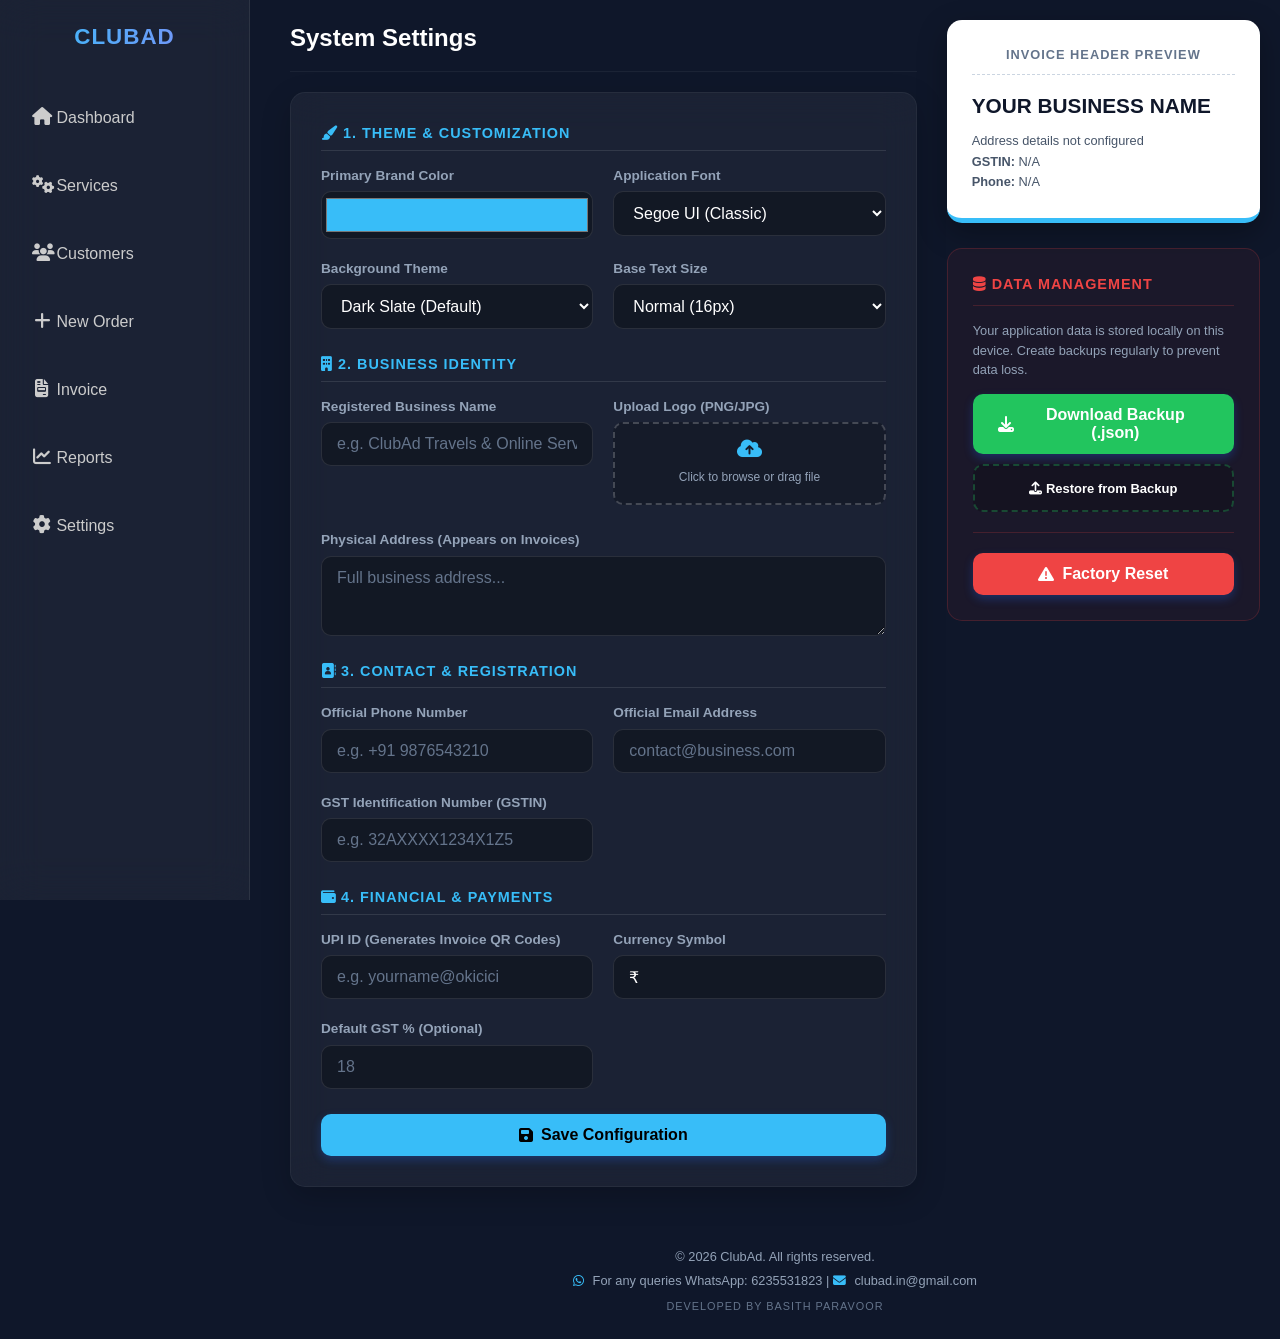
<file: settings.html>
<!DOCTYPE html>
<html lang="en">
<head>
<meta charset="UTF-8">
<meta name="viewport" content="width=device-width, initial-scale=1.0">
<title>Settings - ClubAd</title>

<!-- FontAwesome & Custom Fonts -->
<link rel="stylesheet" href="https://cdnjs.cloudflare.com/ajax/libs/font-awesome/6.5.0/css/all.min.css">
<link href="https://fonts.googleapis.com/css2?family=Inter:wght@400;600;800&family=Poppins:wght@400;600;800&family=Roboto:wght@400;700&display=swap" rel="stylesheet">
<link rel="stylesheet" href="style.css">

<!-- SYSTEM ACTIVATION SECURITY -->
<script src="activation.js"></script>

<style>
/* ==========================================
   DYNAMIC CSS VARIABLES (THEME ENGINE)
   ========================================== */
:root {
    --primary-color: #38bdf8;
    --app-font: 'Segoe UI', sans-serif;
    --app-font-size: 16px;
    --bg-color: #0f172a;
}

/* Base structural styles */
body { margin: 0; font-family: var(--app-font); font-size: var(--app-font-size); background: var(--bg-color); color: #fff; transition: background 0.3s, font-family 0.3s; }
.dashboard { display: flex; }

/* SIDEBAR */
.sidebar { width: 250px; background: rgba(255,255,255,0.05); backdrop-filter: blur(20px); height: 100vh; padding: 20px; position: fixed; z-index: 100; }
.sidebar h2 { color: var(--primary-color); text-align: center; margin-bottom: 30px;}
.sidebar a { display: block; color: #ccc; padding: 12px; margin: 10px 0; text-decoration: none; border-radius: 10px; transition: 0.3s; }
.sidebar a:hover { background: rgba(255,255,255,0.1); color: #fff; }

/* MAIN */
.main { margin-left: 270px; padding: 20px; width: 100%; max-width: 1200px; display: flex; flex-direction: column; min-height: 100vh;}
.settings-container { display: flex; gap: 30px; align-items: flex-start; width: 100%; flex: 1;}
.header { display: flex; justify-content: space-between; align-items: center; margin-bottom: 20px; border-bottom: 1px solid rgba(255,255,255,0.05); padding-bottom: 15px;}

/* FORM SECTIONS */
.settings-content { flex: 2; width: 100%; }
.form-box { background: rgba(255,255,255,0.05); padding: 30px; border-radius: 15px; border: 1px solid rgba(255,255,255,0.05); margin-bottom: 25px; box-shadow: 0 10px 30px rgba(0,0,0,0.2);}
.form-section-title { font-size: 0.9em; color: var(--primary-color); text-transform: uppercase; letter-spacing: 1px; margin-bottom: 15px; border-bottom: 1px solid rgba(255,255,255,0.1); padding-bottom: 5px; transition: color 0.3s;}
.form-grid { display: grid; grid-template-columns: repeat(auto-fit, minmax(220px,1fr)); gap: 20px; margin-bottom: 25px;}

.input-group { display: flex; flex-direction: column; gap: 5px; }
.input-group label { font-size: 0.85em; color: #94a3b8; font-weight: 600; }
input, textarea, select { width: 100%; padding: 12px 15px; border-radius: 10px; border: 1px solid rgba(255,255,255,0.1); background: rgba(0,0,0,0.3); color: #fff; box-sizing: border-box; font-size: 1em; transition: 0.3s; font-family: inherit;}
input:focus, textarea:focus, select:focus { border-color: var(--primary-color); background: rgba(0,0,0,0.5); outline: none;}
select option { background: var(--bg-color); color: #fff; }
textarea { resize: vertical; min-height: 80px; }

/* FILE UPLOAD & COLOR PICKER */
.file-upload-box { border: 2px dashed rgba(255,255,255,0.2); padding: 15px; border-radius: 10px; text-align: center; background: rgba(0,0,0,0.2); transition: 0.3s; cursor: pointer; position: relative;}
.file-upload-box:hover { border-color: var(--primary-color); }
.file-upload-box input[type="file"] { position: absolute; top: 0; left: 0; width: 100%; height: 100%; opacity: 0; cursor: pointer; }
input[type="color"] { padding: 2px; height: 48px; cursor: pointer; }

/* BUTTONS */
button { padding: 12px 25px; border: none; border-radius: 10px; cursor: pointer; transition: 0.3s; font-weight: bold; font-size: 1em; display: flex; align-items: center; justify-content: center; gap: 8px; width: 100%; font-family: inherit;}
button:hover { transform: scale(1.02); filter: brightness(1.1);}
.btn-save { background: var(--primary-color); color: #000; transition: background 0.3s;}
.btn-danger { background: #ef4444; color: #fff; }
.btn-success { background: #22c55e; color: #fff; }

/* SIDEBAR WIDGETS (Preview & DB) */
.settings-sidebar { flex: 1; display: flex; flex-direction: column; gap: 25px; position: sticky; top: 20px;}

/* PREVIEW BOX */
.preview-box { background: #fff; padding: 25px; border-radius: 15px; text-align: left; color: #0f172a; box-shadow: 0 10px 30px rgba(0,0,0,0.3); border-bottom: 5px solid var(--primary-color); transition: border-color 0.3s;}
.preview-box h3 { margin: 0 0 15px 0; color: #64748b; font-size: 0.8em; text-transform: uppercase; letter-spacing: 1px; text-align: center; border-bottom: 1px dashed #cbd5e1; padding-bottom: 10px;}
.preview-logo { max-width: 120px; max-height: 60px; margin-bottom: 15px; display: none; object-fit: contain;}
.preview-name { font-size: 1.3em; font-weight: 900; color: #0f172a; margin: 0; text-transform: uppercase;}
.preview-details { font-size: 0.8em; color: #475569; line-height: 1.6; margin-top: 10px;}

/* DATA MANAGEMENT BOX */
.db-box { background: rgba(239, 68, 68, 0.05); border: 1px solid rgba(239, 68, 68, 0.2); padding: 25px; border-radius: 15px; }
.db-box h3 { margin: 0 0 15px 0; color: #ef4444; font-size: 0.9em; text-transform: uppercase; letter-spacing: 1px; border-bottom: 1px solid rgba(239, 68, 68, 0.2); padding-bottom: 10px;}
.db-desc { font-size: 0.8em; color: #94a3b8; margin-bottom: 15px; line-height: 1.5;}

/* APP FOOTER */
.app-footer { margin-top: auto; padding-top: 30px; text-align: center; color: #94a3b8; font-size: 0.8em; }
.app-footer p { margin: 5px 0; }
.app-footer i { color: var(--primary-color); margin-right: 5px; }

@media(max-width:992px){
    .settings-container { flex-direction: column; }
    .settings-sidebar { position: static; width: 100%; }
}
@media(max-width:768px){
    .sidebar { display:none; }
    .main { margin-left:0; }
}
</style>
</head>

<body>

<!-- GLOBAL THEME ENGINE INITIALIZATION -->
<script>
    (function initTheme() {
        let s = JSON.parse(localStorage.getItem("settings")) || {};
        if(s.themeColor) document.documentElement.style.setProperty('--primary-color', s.themeColor);
        if(s.themeFont) document.documentElement.style.setProperty('--app-font', s.themeFont);
        if(s.themeFontSize) document.documentElement.style.setProperty('--app-font-size', s.themeFontSize);
        if(s.themeBgColor) document.documentElement.style.setProperty('--bg-color', s.themeBgColor);
    })();
</script>

<div class="dashboard">

<!-- SIDEBAR -->
<div class="sidebar no-print">
    <div style="text-align: center; margin-bottom: 30px;">
        <img id="sidebarLogo" style="max-width: 80px; max-height: 80px; display: none; margin: 0 auto 10px auto; object-fit: contain;">
        <h2 id="sidebarName" style="color: var(--primary-color); margin: 0; font-size: 1.4em;">ClubAd</h2>
    </div>
    <a href="index.html"><i class="fa fa-home"></i> Dashboard</a>
    <a href="services.html"><i class="fa fa-cogs"></i> Services</a>
    <a href="customers.html"><i class="fa fa-users"></i> Customers</a>
    <a href="orders.html"><i class="fa fa-plus"></i> New Order</a>
    <a href="invoice.html"><i class="fa fa-file-invoice"></i> Invoice</a>
    <a href="reports.html"><i class="fa fa-chart-line"></i> Reports</a>
    <a href="settings.html"><i class="fa fa-gear"></i> Settings</a>
</div>

<!-- MAIN -->
<div class="main">

    <div class="settings-container">
        <div class="settings-content">
            <div class="header">
                <h1 style="margin:0;">System Settings</h1>
            </div>

            <div class="form-box">
                <!-- THEME & UI SECTION -->
                <h3 class="form-section-title"><i class="fa fa-paint-brush"></i> 1. Theme & Customization</h3>
                <div class="form-grid">
                    <div class="input-group">
                        <label>Primary Brand Color</label>
                        <input type="color" id="themeColor" value="#38bdf8" oninput="previewThemeLive()">
                    </div>
                    <div class="input-group">
                        <label>Application Font</label>
                        <select id="themeFont" onchange="previewThemeLive()">
                            <option value="'Segoe UI', sans-serif">Segoe UI (Classic)</option>
                            <option value="'Inter', sans-serif">Inter (Modern & Clean)</option>
                            <option value="'Poppins', sans-serif">Poppins (Round & Friendly)</option>
                            <option value="'Roboto', sans-serif">Roboto (Professional)</option>
                        </select>
                    </div>
                    <div class="input-group">
                        <label>Background Theme</label>
                        <select id="themeBgColor" onchange="previewThemeLive()">
                            <option value="#0f172a">Dark Slate (Default)</option>
                            <option value="#000000">Deep Black</option>
                            <option value="#1c1917">Slate Gray</option>
                            <option value="#111827">Midnight Blue</option>
                        </select>
                    </div>
                    <div class="input-group">
                        <label>Base Text Size</label>
                        <select id="themeFontSize" onchange="previewThemeLive()">
                            <option value="14px">Small (14px)</option>
                            <option value="16px" selected>Normal (16px)</option>
                            <option value="18px">Large (18px)</option>
                        </select>
                    </div>
                </div>

                <!-- IDENTITY -->
                <h3 class="form-section-title"><i class="fa fa-building"></i> 2. Business Identity</h3>
                <div class="form-grid">
                    <div class="input-group">
                        <label>Registered Business Name</label>
                        <input type="text" id="name" placeholder="e.g. ClubAd Travels & Online Services" oninput="updatePreview()">
                    </div>
                    <div class="input-group">
                        <label>Upload Logo (PNG/JPG)</label>
                        <div class="file-upload-box">
                            <i class="fa fa-cloud-upload-alt" style="font-size: 20px; color: var(--primary-color); margin-bottom: 5px;"></i><br>
                            <span style="font-size: 12px; color: #94a3b8;" id="fileNameDisplay">Click to browse or drag file</span>
                            <input type="file" id="logo" accept="image/*" onchange="handleLogoSelect(event)">
                        </div>
                    </div>
                </div>
                <div class="input-group" style="margin-bottom: 25px;">
                    <label>Physical Address (Appears on Invoices)</label>
                    <textarea id="address" placeholder="Full business address..." oninput="updatePreview()"></textarea>
                </div>

                <!-- CONTACT & TAX -->
                <h3 class="form-section-title"><i class="fa fa-address-book"></i> 3. Contact & Registration</h3>
                <div class="form-grid">
                    <div class="input-group">
                        <label>Official Phone Number</label>
                        <input type="text" id="phone" placeholder="e.g. +91 9876543210" oninput="updatePreview()">
                    </div>
                    <div class="input-group">
                        <label>Official Email Address</label>
                        <input type="email" id="email" placeholder="contact@business.com">
                    </div>
                    <div class="input-group">
                        <label>GST Identification Number (GSTIN)</label>
                        <input type="text" id="gst" placeholder="e.g. 32AXXXX1234X1Z5" oninput="updatePreview()">
                    </div>
                </div>

                <!-- FINANCIAL -->
                <h3 class="form-section-title"><i class="fa fa-wallet"></i> 4. Financial & Payments</h3>
                <div class="form-grid">
                    <div class="input-group">
                        <label>UPI ID (Generates Invoice QR Codes)</label>
                        <input type="text" id="upi" placeholder="e.g. yourname@okicici">
                    </div>
                    <div class="input-group">
                        <label>Currency Symbol</label>
                        <input type="text" id="currency" placeholder="₹">
                    </div>
                    <div class="input-group">
                        <label>Default GST % (Optional)</label>
                        <input type="number" id="defaultGST" placeholder="18">
                    </div>
                </div>

                <button class="btn-save" onclick="saveSettings()"><i class="fa fa-save"></i> Save Configuration</button>
            </div>
        </div>

        <!-- RIGHT SIDEBAR (Preview & DB Controls) -->
        <div class="settings-sidebar">
            
            <!-- LIVE PREVIEW -->
            <div class="preview-box">
                <h3>Invoice Header Preview</h3>
                <img id="logoPreview" class="preview-logo">
                <h2 id="previewName" class="preview-name">BUSINESS NAME</h2>
                <div class="preview-details">
                    <span id="previewAddress">Business Address</span><br>
                    <strong>GSTIN:</strong> <span id="previewGst">N/A</span><br>
                    <strong>Phone:</strong> <span id="previewPhone">N/A</span>
                </div>
            </div>

            <!-- DATABASE MANAGEMENT -->
            <div class="db-box">
                <h3><i class="fa fa-database"></i> Data Management</h3>
                <p class="db-desc">Your application data is stored locally on this device. Create backups regularly to prevent data loss.</p>
                
                <div style="display: flex; flex-direction: column; gap: 10px;">
                    <button class="btn-success" onclick="exportDatabase()"><i class="fa fa-download"></i> Download Backup (.json)</button>
                    
                    <div class="file-upload-box" style="padding: 10px; border-color: rgba(34, 197, 94, 0.3);">
                        <span style="font-size: 13px; color: #fff; font-weight: bold;"><i class="fa fa-upload"></i> Restore from Backup</span>
                        <input type="file" accept=".json" onchange="importDatabase(event)">
                    </div>

                    <hr style="border: 0; border-top: 1px solid rgba(239, 68, 68, 0.2); margin: 10px 0;">
                    
                    <button class="btn-danger" onclick="factoryReset()"><i class="fa fa-exclamation-triangle"></i> Factory Reset</button>
                </div>
            </div>
        </div>
    </div>

    <!-- UNIVERSAL FOOTER -->
    <div class="app-footer no-print">
        <p>&copy; 2026 <span class="footer-brand-name">ClubAd</span>. All rights reserved.</p>
        <p><i class="fab fa-whatsapp"></i> For any queries WhatsApp: 6235531823 | <i class="fa fa-envelope"></i> clubad.in@gmail.com</p>
        <p style="font-size: 0.85em; margin-top: 8px; color: #64748b; letter-spacing: 1px;">DEVELOPED BY BASITH PARAVOOR</p>
    </div>

</div>
</div>

<script>
// --- GLOBAL BRANDING ENGINE ---
function applyBranding() {
    let s = JSON.parse(localStorage.getItem("settings")) || {};
    let bName = s.name || "ClubAd";
    
    let sNameEl = document.getElementById("sidebarName");
    if(sNameEl) sNameEl.innerText = bName;
    
    let sLogoEl = document.getElementById("sidebarLogo");
    if(sLogoEl && s.logo) {
        sLogoEl.src = s.logo;
        sLogoEl.style.display = "block";
    }
    
    if(document.title.includes("ClubAd")) {
        document.title = document.title.replace("ClubAd", bName);
    }

    document.querySelectorAll(".footer-brand-name").forEach(el => el.innerText = bName);
    return bName;
}
let currentBusinessName = applyBranding();

// ==========================================
// 1. LOAD & SAVE SETTINGS
// ==========================================
let currentLogoData = "";

function loadSettings(){
    let s = JSON.parse(localStorage.getItem("settings")) || {};

    // Identity & Contact
    document.getElementById("name").value = s.name || "";
    document.getElementById("gst").value = s.gst || "";
    document.getElementById("phone").value = s.phone || "";
    document.getElementById("email").value = s.email || "";
    document.getElementById("upi").value = s.upi || "";
    document.getElementById("defaultGST").value = s.defaultGST || "";
    document.getElementById("currency").value = s.currency || "₹";
    document.getElementById("address").value = s.address || "";

    // Theme Data
    document.getElementById("themeColor").value = s.themeColor || "#38bdf8";
    document.getElementById("themeFont").value = s.themeFont || "'Segoe UI', sans-serif";
    document.getElementById("themeFontSize").value = s.themeFontSize || "16px";
    document.getElementById("themeBgColor").value = s.themeBgColor || "#0f172a";

    if(s.logo){
        currentLogoData = s.logo;
        document.getElementById("fileNameDisplay").innerText = "Logo image loaded.";
        document.getElementById("fileNameDisplay").style.color = "var(--primary-color)";
    }

    updatePreview();
}

function handleLogoSelect(event) {
    let file = event.target.files[0];
    if(file) {
        document.getElementById("fileNameDisplay").innerText = file.name;
        document.getElementById("fileNameDisplay").style.color = "var(--primary-color)";
        
        let reader = new FileReader();
        reader.onload = function(){
            currentLogoData = reader.result;
            updatePreview();
        };
        reader.readAsDataURL(file);
    }
}

// Applies theme temporarily before saving for a live preview
function previewThemeLive() {
    let color = document.getElementById("themeColor").value;
    let font = document.getElementById("themeFont").value;
    let size = document.getElementById("themeFontSize").value;
    let bg = document.getElementById("themeBgColor").value;

    document.documentElement.style.setProperty('--primary-color', color);
    document.documentElement.style.setProperty('--app-font', font);
    document.documentElement.style.setProperty('--app-font-size', size);
    document.documentElement.style.setProperty('--bg-color', bg);
}

function saveSettings(){
    let data = {
        name: document.getElementById("name").value.trim(),
        gst: document.getElementById("gst").value.trim(),
        phone: document.getElementById("phone").value.trim(),
        email: document.getElementById("email").value.trim(),
        upi: document.getElementById("upi").value.trim(),
        defaultGST: document.getElementById("defaultGST").value.trim(),
        currency: document.getElementById("currency").value.trim() || "₹",
        address: document.getElementById("address").value.trim(),
        logo: currentLogoData,
        
        // Theme Elements
        themeColor: document.getElementById("themeColor").value,
        themeFont: document.getElementById("themeFont").value,
        themeFontSize: document.getElementById("themeFontSize").value,
        themeBgColor: document.getElementById("themeBgColor").value
    };

    localStorage.setItem("settings", JSON.stringify(data));
    alert("System settings and Theme saved successfully!");
    
    // Refresh branding immediately
    applyBranding();
    updatePreview();
}

function updatePreview(){
    let name = document.getElementById("name").value.trim();
    let addr = document.getElementById("address").value.trim();
    let gst = document.getElementById("gst").value.trim();
    let phone = document.getElementById("phone").value.trim();

    document.getElementById("previewName").innerText = name || "YOUR BUSINESS NAME";
    document.getElementById("previewAddress").innerText = addr || "Address details not configured";
    document.getElementById("previewGst").innerText = gst || "N/A";
    document.getElementById("previewPhone").innerText = phone || "N/A";
    
    let logoImg = document.getElementById("logoPreview");
    if(currentLogoData){
        logoImg.src = currentLogoData;
        logoImg.style.display = "block";
    } else {
        logoImg.style.display = "none";
    }
}

// ==========================================
// 2. DATABASE MANAGEMENT
// ==========================================
function exportDatabase() {
    try {
        let dbSnapshot = {
            customers: JSON.parse(localStorage.getItem("customers")) || [],
            services: JSON.parse(localStorage.getItem("services")) || [],
            orders: JSON.parse(localStorage.getItem("orders")) || [],
            settings: JSON.parse(localStorage.getItem("settings")) || {},
            meta: { exportedAt: new Date().toISOString(), version: "2.0.0" }
        };

        let safeName = currentBusinessName.replace(/ /g, "_");
        let blob = new Blob([JSON.stringify(dbSnapshot, null, 2)], { type: "application/json" });
        let url = URL.createObjectURL(blob);
        let a = document.createElement("a");
        a.href = url;
        
        let dateStr = new Date().toISOString().split('T')[0];
        a.download = `${safeName}_Full_Backup_${dateStr}.json`;
        
        document.body.appendChild(a);
        a.click();
        document.body.removeChild(a);

    } catch (error) {
        alert("Failed to export database. Ensure you have available storage.");
    }
}

function importDatabase(event) {
    let file = event.target.files[0];
    if (!file) return;

    let reader = new FileReader();
    reader.onload = function(e) {
        try {
            let data = JSON.parse(e.target.result);

            if(data.customers !== undefined && data.orders !== undefined) {
                if(confirm("CRITICAL WARNING: Restoring a backup will overwrite your current database. Are you sure you want to proceed?")) {
                    localStorage.setItem("customers", JSON.stringify(data.customers || []));
                    localStorage.setItem("services", JSON.stringify(data.services || []));
                    localStorage.setItem("orders", JSON.stringify(data.orders || []));
                    localStorage.setItem("settings", JSON.stringify(data.settings || {}));

                    alert("Database Restored Successfully! The system will now reload.");
                    window.location.reload();
                }
            } else {
                alert("Invalid Backup File format. Make sure you select a valid .json backup.");
            }
        } catch (error) {
            alert("Failed to read the backup file. The file might be corrupted.");
        }
        event.target.value = "";
    };
    reader.readAsText(file);
}

function factoryReset() {
    if(confirm("DANGER: This will permanently delete all Customers, Services, Orders, and Settings. Have you downloaded a backup?")) {
        if(confirm("FINAL CONFIRMATION: Type 'OK' to proceed or Cancel to abort.")) {
            localStorage.removeItem("customers");
            localStorage.removeItem("services");
            localStorage.removeItem("orders");
            localStorage.removeItem("settings");
            
            alert("Factory Reset Complete. The system is now blank.");
            window.location.reload();
        }
    }
}

// INIT
loadSettings();
</script>

</body>
</html>
</file>
<file: style.css>
/* =========================================
   CLUBAD - GLOBAL DESIGN SYSTEM
   ========================================= */

/* --- 1. ROOT VARIABLES --- */
:root {
    --bg-dark: #020617;
    --bg-gradient: radial-gradient(circle at top left, #0f172a, #020617);
    
    --card-bg: rgba(255, 255, 255, 0.03);
    --glass: rgba(255, 255, 255, 0.06);
    --glass-border: 1px solid rgba(255, 255, 255, 0.08);

    --primary: #38bdf8;   /* Light Blue */
    --primary-hover: #0ea5e9;
    
    --accent: #f97316;    /* Orange */
    --accent-hover: #ea580c;

    --text-main: #f8fafc;
    --text-muted: #94a3b8;
    
    --success: #22c55e;
    --danger: #ef4444;
}

/* --- 2. UNIVERSAL RESET --- */
*, *::before, *::after {
    box-sizing: border-box;
}

body {
    margin: 0;
    padding: 0;
    font-family: 'Segoe UI', system-ui, -apple-system, sans-serif;
    background: var(--bg-gradient);
    background-attachment: fixed;
    color: var(--text-main);
    line-height: 1.5;
}

/* --- 3. TYPOGRAPHY --- */
h1, h2, h3, h4, h5, h6 {
    margin-top: 0;
    font-weight: 600;
}

h1 { color: #fff; font-size: 24px; margin-bottom: 20px; }
h2 { color: var(--primary); font-size: 20px; }
h3 { color: var(--text-muted); font-size: 16px; margin-bottom: 10px; }

/* --- 4. LAYOUT COMPONENTS --- */
.dashboard {
    display: flex;
    min-height: 100vh;
}

.main {
    flex: 1;
    margin-left: 250px;
    padding: 30px;
    transition: all 0.3s ease;
}

/* --- 5. SIDEBAR --- */
.sidebar {
    width: 250px;
    background: rgba(15, 23, 42, 0.8);
    backdrop-filter: blur(20px);
    -webkit-backdrop-filter: blur(20px);
    border-right: var(--glass-border);
    height: 100vh;
    padding: 20px;
    position: fixed;
    top: 0;
    left: 0;
    z-index: 100;
    display: flex;
    flex-direction: column;
}

.sidebar h2 {
    text-align: center;
    font-size: 28px;
    margin-bottom: 30px;
    letter-spacing: 1px;
    text-transform: uppercase;
    background: linear-gradient(to right, #38bdf8, #818cf8);
    -webkit-background-clip: text;
    -webkit-text-fill-color: transparent;
}

.sidebar a {
    display: flex;
    align-items: center;
    gap: 12px;
    color: var(--text-muted);
    padding: 12px 15px;
    margin: 5px 0;
    text-decoration: none;
    border-radius: 10px;
    transition: all 0.3s ease;
    font-weight: 500;
}

.sidebar a i {
    width: 20px;
    text-align: center;
    font-size: 18px;
}

.sidebar a:hover {
    background: var(--glass);
    color: var(--primary);
    transform: translateX(5px);
}

/* --- 6. CARDS & BOXES (Glassmorphism) --- */
.card, .box, .form-box, .table-box, .chart-box, .table-container {
    background: var(--card-bg);
    backdrop-filter: blur(18px);
    -webkit-backdrop-filter: blur(18px);
    border: var(--glass-border);
    border-radius: 15px;
    padding: 25px;
    box-shadow: 0 4px 6px rgba(0, 0, 0, 0.1);
    transition: transform 0.3s ease, box-shadow 0.3s ease;
}

.card:hover {
    transform: translateY(-5px);
    box-shadow: 0 10px 20px rgba(0, 0, 0, 0.2);
    border-color: rgba(56, 189, 248, 0.3);
}

/* --- 7. FORMS & INPUTS --- */
.form-grid {
    display: grid;
    grid-template-columns: repeat(auto-fit, minmax(220px, 1fr));
    gap: 20px;
}

input, select, textarea {
    width: 100%;
    padding: 12px 15px;
    border-radius: 10px;
    border: 1px solid rgba(255,255,255,0.1);
    background: rgba(0,0,0,0.2);
    color: var(--text-main);
    font-size: 15px;
    outline: none;
    transition: all 0.3s ease;
    font-family: inherit;
}

input::placeholder, textarea::placeholder {
    color: #64748b;
}

input:focus, select:focus, textarea:focus {
    border-color: var(--primary);
    background: rgba(0,0,0,0.4);
    box-shadow: 0 0 0 3px rgba(56, 189, 248, 0.2);
}

select option {
    background: #0f172a;
    color: #fff;
}

/* --- 8. BUTTONS --- */
button {
    background: linear-gradient(135deg, var(--primary), #2563eb);
    color: #fff;
    font-weight: 600;
    font-size: 15px;
    padding: 12px 24px;
    border: none;
    border-radius: 10px;
    cursor: pointer;
    transition: all 0.2s ease;
    box-shadow: 0 4px 10px rgba(37, 99, 235, 0.3);
    display: inline-flex;
    align-items: center;
    gap: 8px;
    justify-content: center;
}

button:hover {
    transform: translateY(-2px);
    box-shadow: 0 6px 15px rgba(37, 99, 235, 0.5);
    background: linear-gradient(135deg, var(--primary-hover), #1d4ed8);
}

button:active {
    transform: scale(0.98);
}

/* --- 9. TABLES --- */
.table-box, .table-container {
    overflow-x: auto; /* Prevents layout break on mobile */
}

table {
    width: 100%;
    border-collapse: separate;
    border-spacing: 0;
    white-space: nowrap;
}

th, td {
    padding: 15px;
    text-align: left;
    border-bottom: 1px solid rgba(255,255,255,0.05);
}

th {
    color: var(--text-muted);
    font-weight: 600;
    text-transform: uppercase;
    font-size: 13px;
    letter-spacing: 0.5px;
    background: rgba(0,0,0,0.2);
}

tr {
    transition: background 0.2s ease;
}

tbody tr:hover {
    background: rgba(255,255,255,0.03);
}

/* --- 10. ACTION ICONS --- */
.action-btn {
    color: var(--text-muted);
    font-size: 18px;
    margin-right: 12px;
    cursor: pointer;
    transition: all 0.2s ease;
}

.action-btn.fa-edit:hover { color: var(--primary); transform: scale(1.1); }
.action-btn.fa-trash:hover { color: var(--danger); transform: scale(1.1); }

/* --- 11. CUSTOM SCROLLBAR --- */
::-webkit-scrollbar {
    width: 8px;
    height: 8px;
}

::-webkit-scrollbar-track {
    background: rgba(0,0,0,0.2);
}

::-webkit-scrollbar-thumb {
    background: rgba(255,255,255,0.2);
    border-radius: 10px;
}

::-webkit-scrollbar-thumb:hover {
    background: var(--primary);
}

/* --- 12. UTILITIES & ANIMATIONS --- */
.fade-in {
    animation: fadeIn 0.4s ease-in-out forwards;
}

@keyframes fadeIn {
    from { opacity: 0; transform: translateY(10px); }
    to { opacity: 1; transform: translateY(0); }
}

/* --- 13. RESPONSIVE DESIGN (MOBILE) --- */
@media (max-width: 768px) {
    .sidebar {
        transform: translateX(-100%); /* Hide sidebar smoothly */
    }
    
    .main {
        margin-left: 0;
        padding: 15px;
    }

    .form-grid {
        grid-template-columns: 1fr; /* Stack inputs on small screens */
    }

    .dashboard {
        flex-direction: column;
    }
    
    .header, .topbar {
        flex-direction: column;
        align-items: flex-start;
        gap: 10px;
        margin-bottom: 20px;
    }
}
</file>
